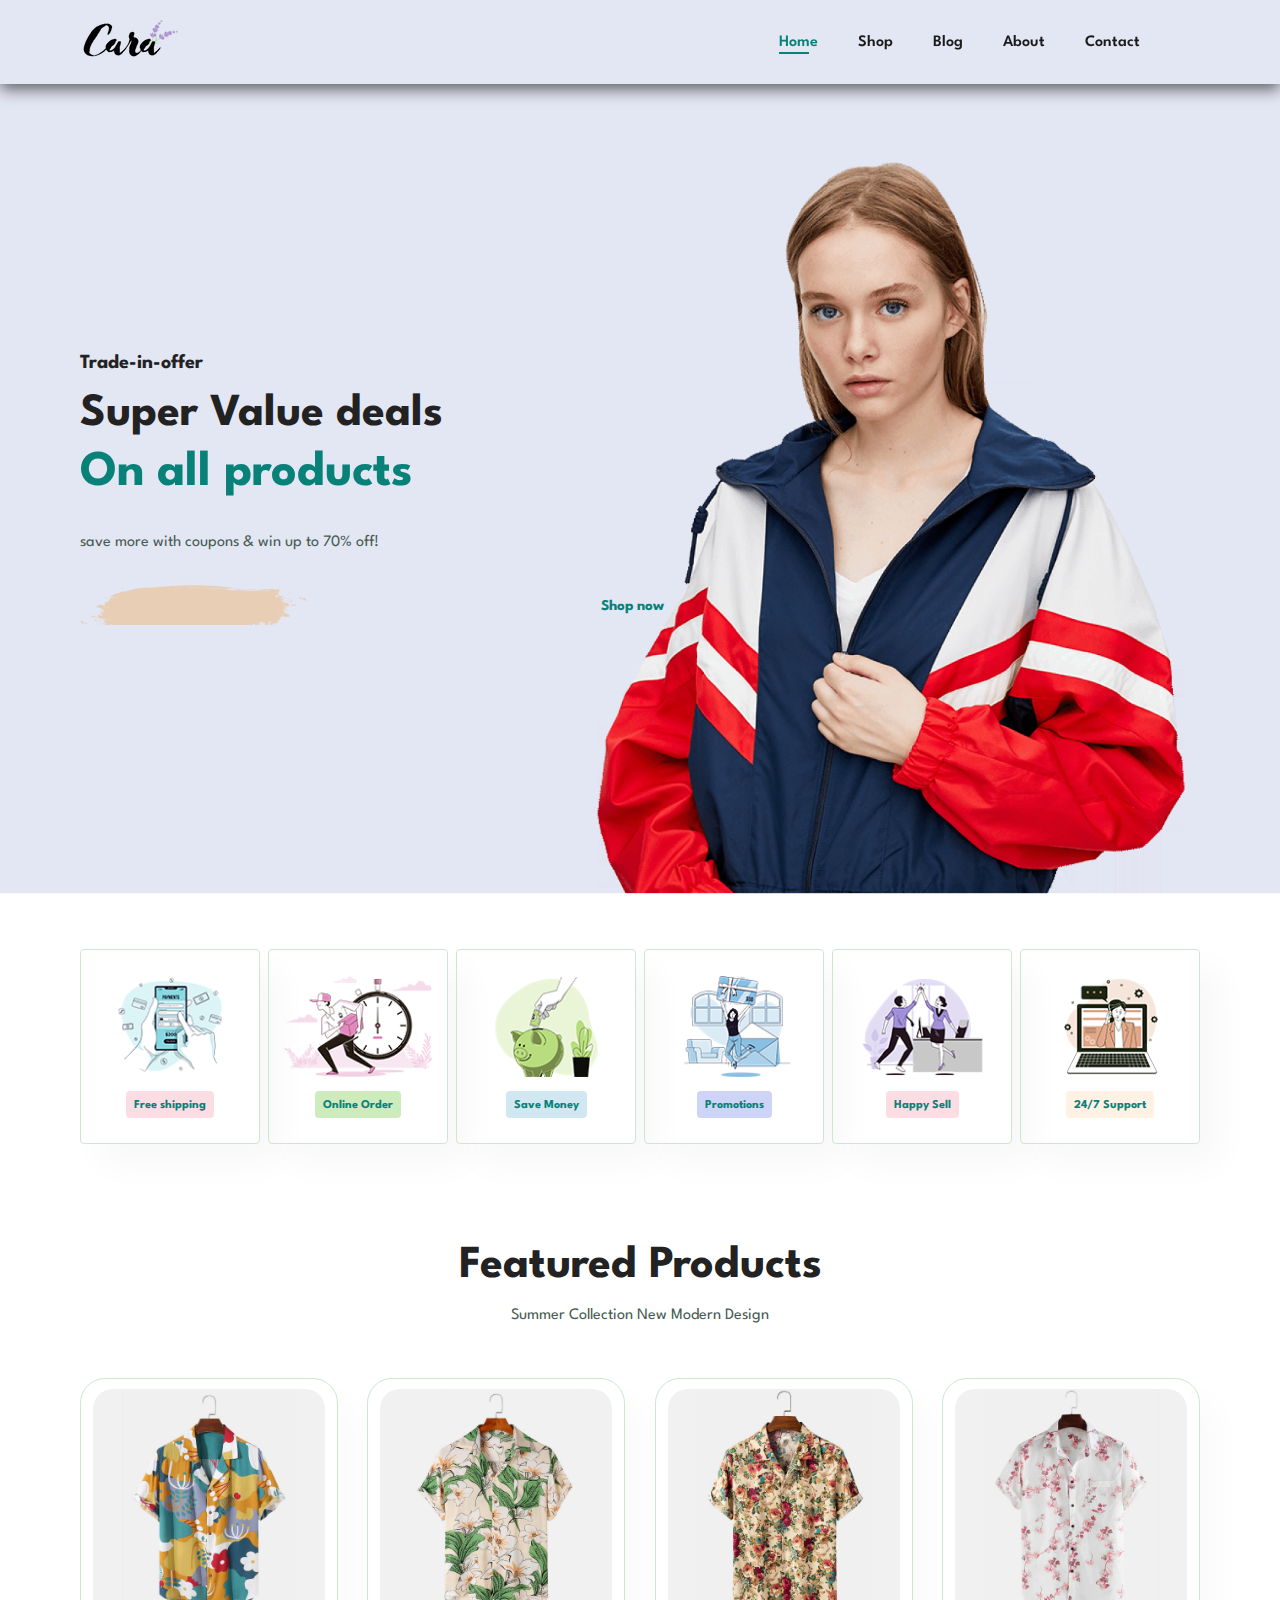
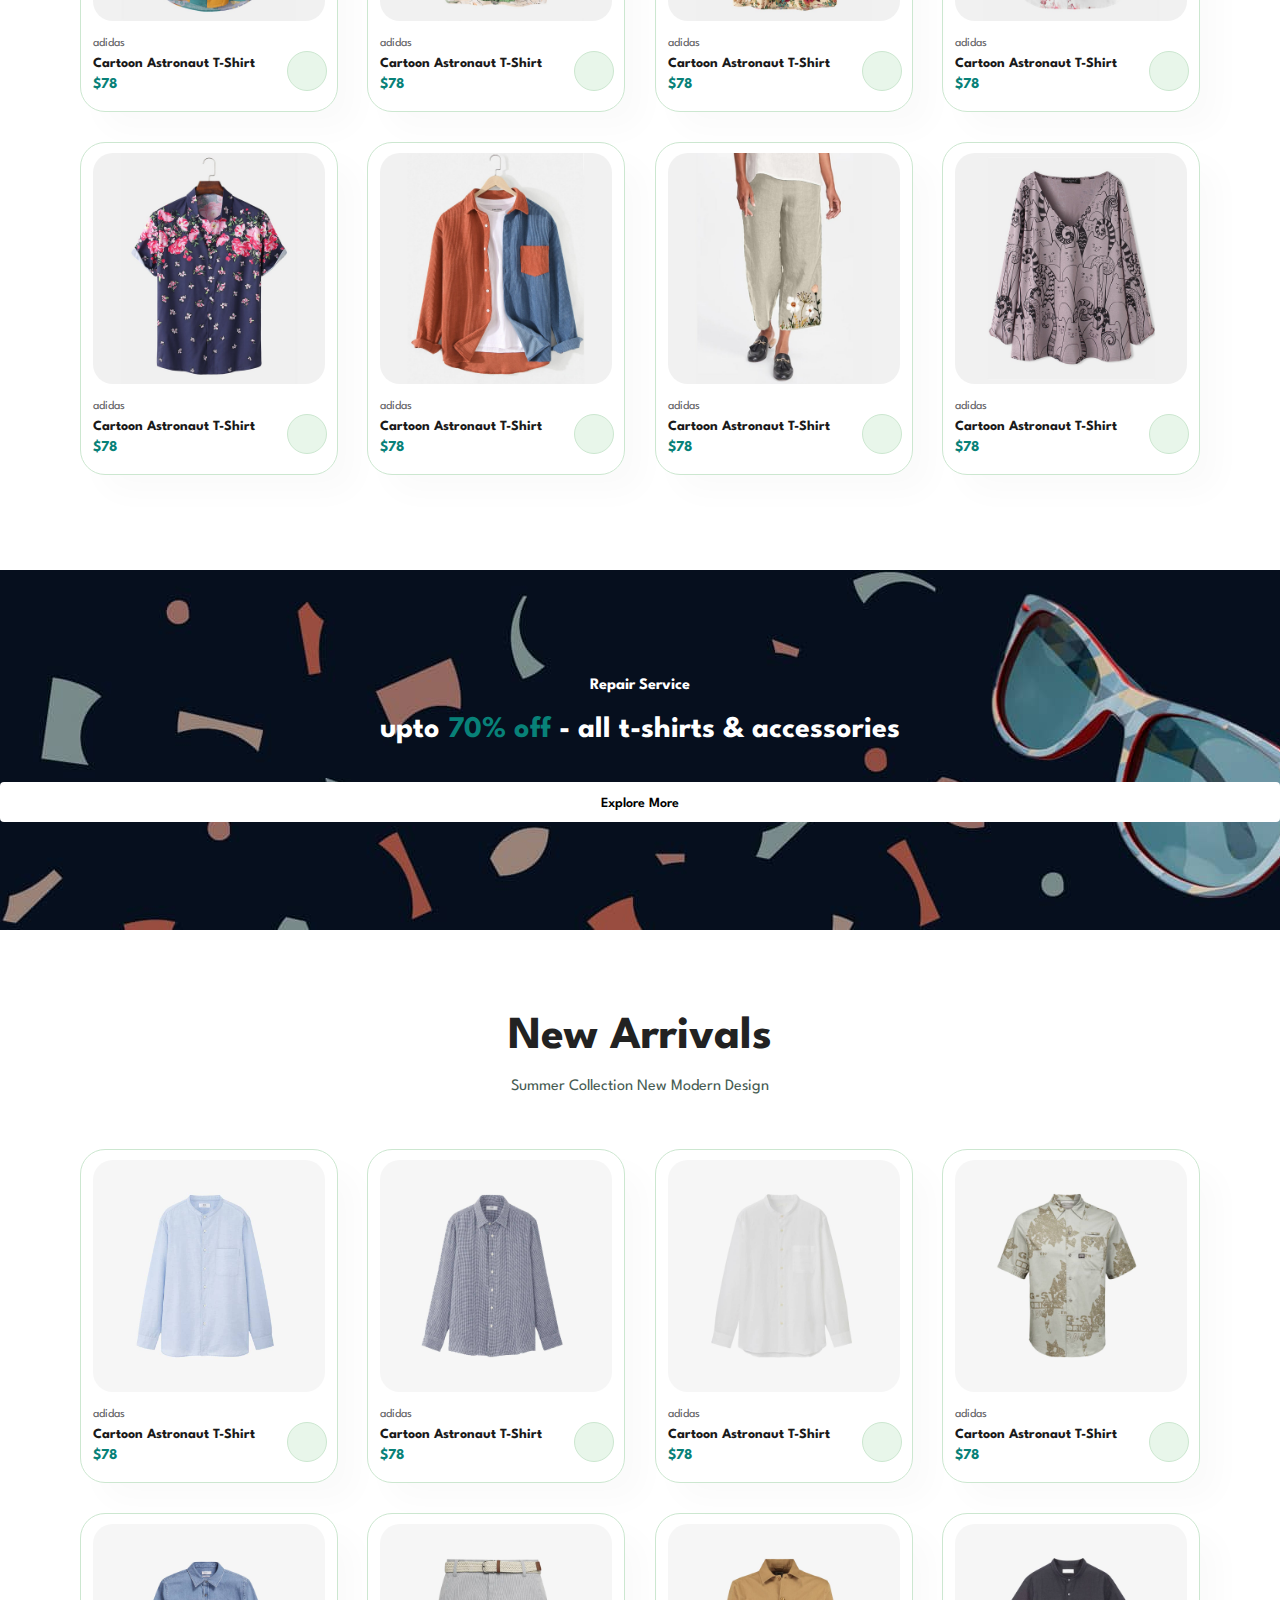
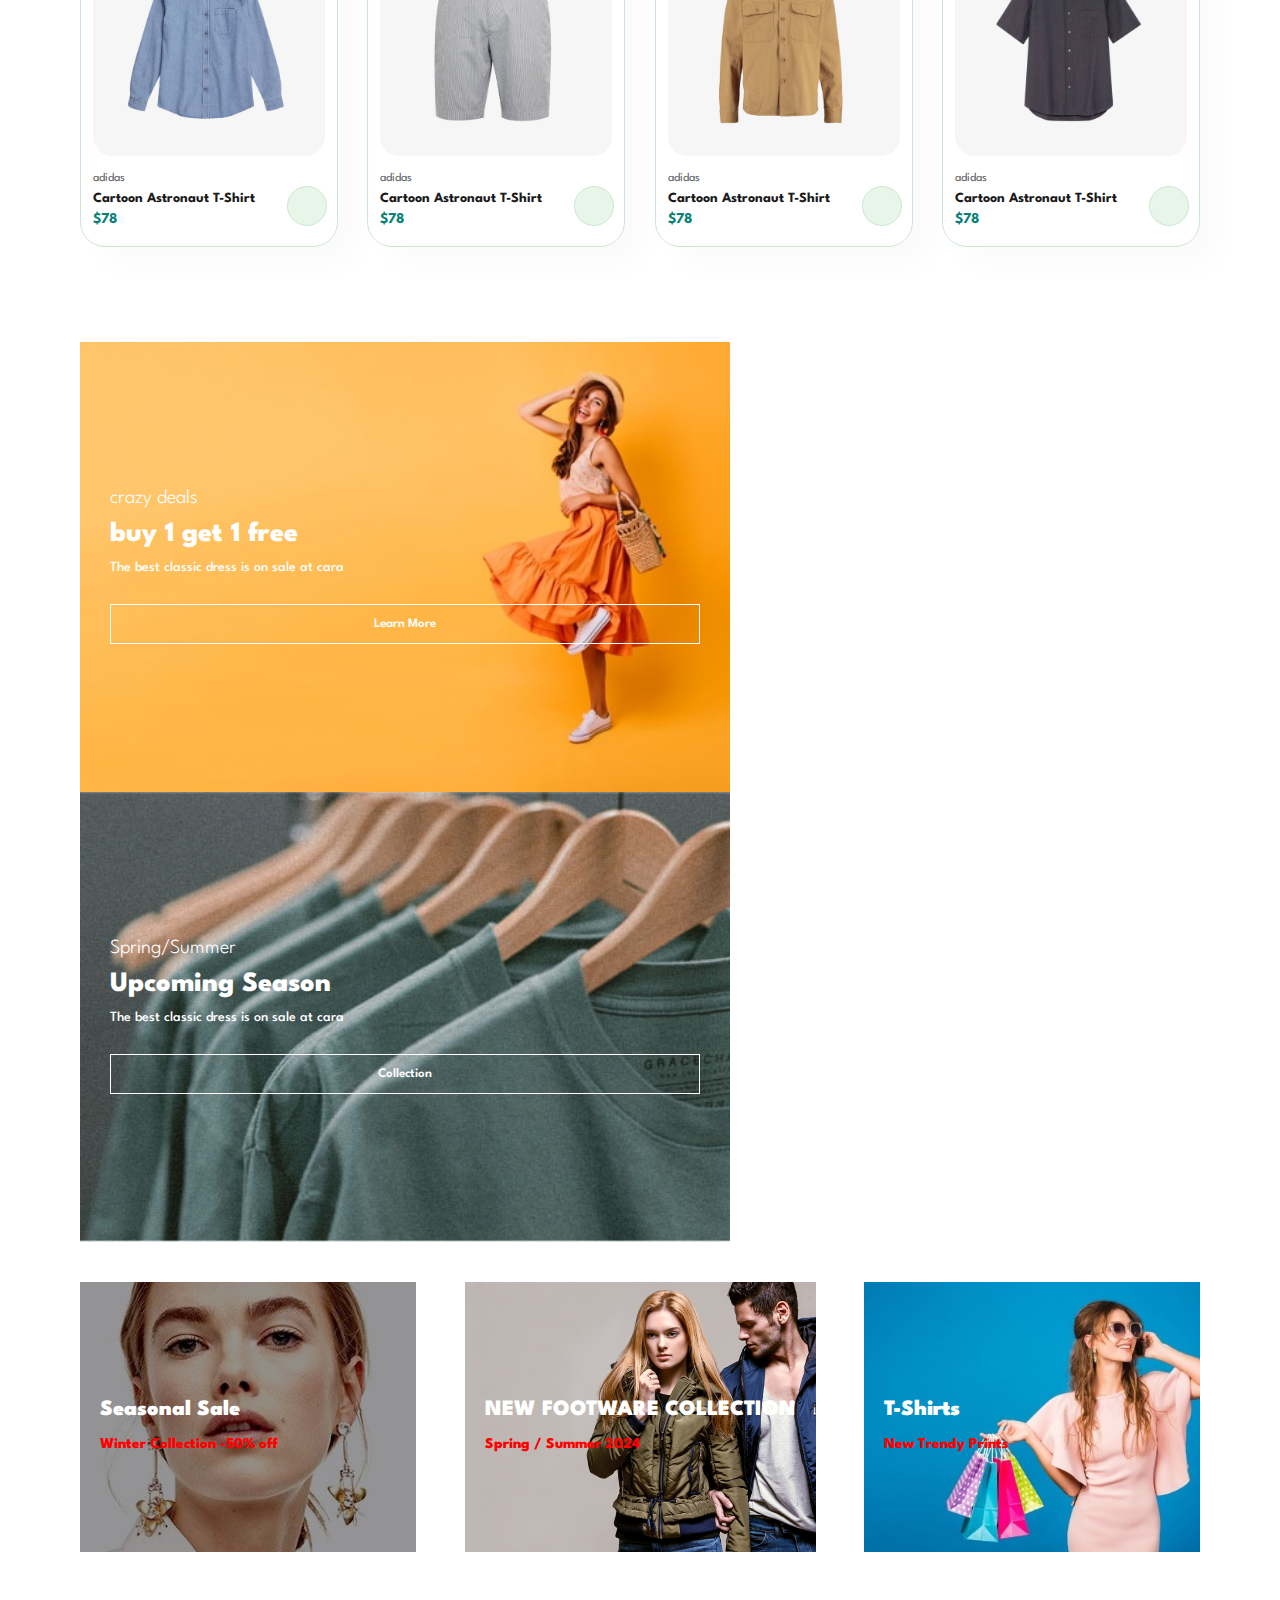
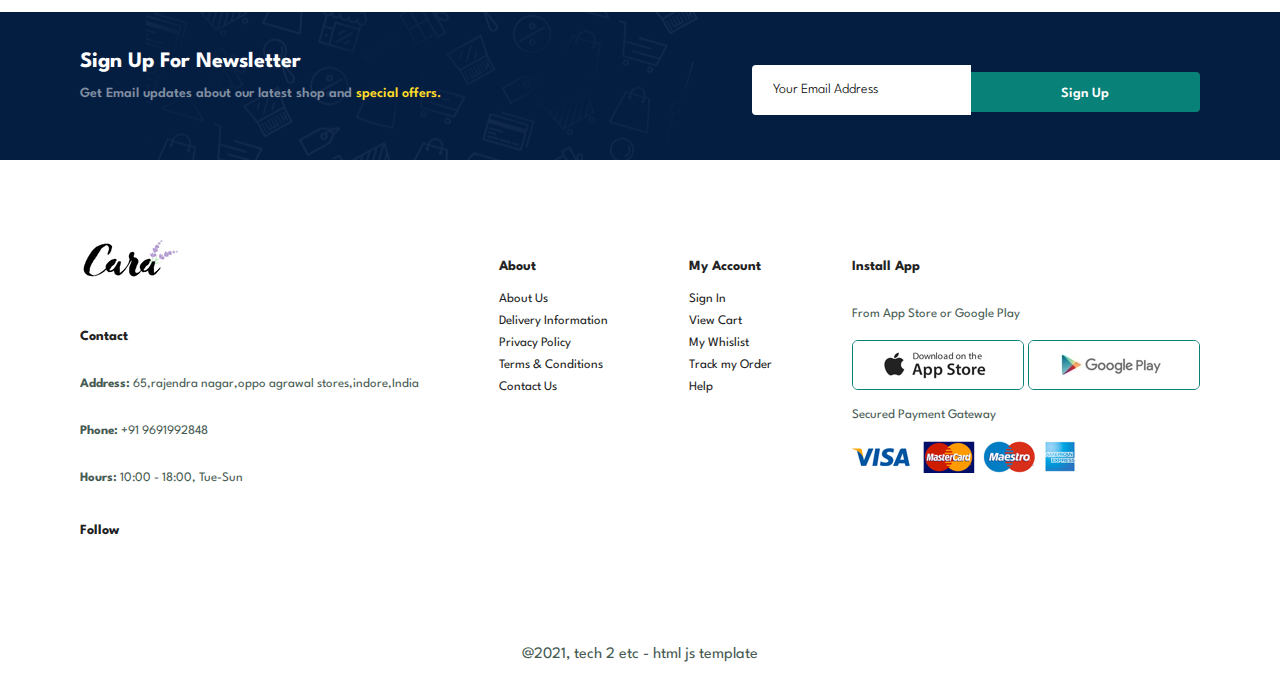
<file: index.html>
<!DOCTYPE html>
<html lang="en">
<head>
    <meta charset="UTF-8">
    <meta name="viewport" content="width=device-width, initial-scale=1.0">
    <title>Document</title>
    <link rel="stylesheet" href="style.css">
    <link rel="stylesheet" href="https://cdnjs.cloudflare.com/ajax/libs/font-awesome/6.6.0/css/all.min.css" integrity="sha512-Kc323vGBEqzTmouAECnVceyQqyqdsSiqLQISBL29aUW4U/M7pSPA/gEUZQqv1cwx4OnYxTxve5UMg5GT6L4JJg==" crossorigin="anonymous" referrerpolicy="no-referrer" />
</head>
<body>    <section id="header">
        <a href="#"><img src="img/logo.png" class="logo"></a>

        <div>
            <ul id="navbar">
                <li><a class="active" href="index.html">Home</a></li>
                <li><a href="shop.html">Shop</a></li>
                <li><a href="blog.html">Blog</a></li>
                <li><a href="about.html">About</a></li>
                <li><a href="contact.html">Contact</a></li>
                <li id="lg-bag"><a href="cart.html"><i class="fa-solid fa-bag-shopping"></i></a></li>
                <a href="#" id="close"><i class="fa-solid fa-xmark"></i></a>
            </ul>
        </div>
        <div class="mobile">
            <a href="cart.html"><i class="fa-solid fa-bag-shopping"></i></a>
            <i id="bar" class="fas fa-outdent"></i>
        </div>
    </section>
    <section id="hero">
        <h4>Trade-in-offer</h4>
        <h2>Super Value deals</h2>
        <h1>On all products</h1>
        <p>save more with coupons & win up to 70% off!</p>
        <button>Shop now</button>
    </section>
    <section id="feature"  class="section-p1">
        <div class="fe-box">
            <img src="img/features/f1.png" alt="">
            <h6>Free shipping</h6>
        </div>
        <div class="fe-box">
            <img src="img/features/f2.png" alt="">
            <h6>Online Order</h6>
        </div>
        <div class="fe-box">
            <img src="img/features/f3.png" alt="">
            <h6>Save Money</h6>
        </div>
        <div class="fe-box">
            <img src="img/features/f4.png" alt="">
            <h6>Promotions</h6>
        </div>
        <div class="fe-box">
            <img src="img/features/f5.png" alt="">
            <h6>Happy Sell</h6>
        </div>
        <div class="fe-box">
            <img src="img/features/f6.png" alt="">
            <h6>24/7 Support</h6>
        </div>
    </section>

    <section id="product1" class="section-p1">
        <h2>Featured Products</h2>
        <p>Summer Collection New Modern Design</p>
        <div class="pro-container">
            <div class="pro">
                <img src="img/products/f1.jpg" alt="">
                <div class="des">
                    <span>adidas</span>
                    <h5>Cartoon Astronaut T-Shirt</h5>
                    <div class="star">
                        <i class="fas fa-star"></i>
                        <i class="fas fa-star"></i>
                        <i class="fas fa-star"></i>
                        <i class="fas fa-star"></i>
                        <i class="fas fa-star"></i>
                    </div>
                    <h4>$78</h4>
                </div>
                <a href="#"><i class="fa-solid fa-cart-shopping"></i></a>
            </div>
            <div class="pro">
                <img src="img/products/f2.jpg" alt="">
                <div class="des">
                    <span>adidas</span>
                    <h5>Cartoon Astronaut T-Shirt</h5>
                    <div class="star">
                        <i class="fas fa-star"></i>
                        <i class="fas fa-star"></i>
                        <i class="fas fa-star"></i>
                        <i class="fas fa-star"></i>
                        <i class="fas fa-star"></i>
                    </div>
                    <h4>$78</h4>
                </div>
                <a href="#"><i class="fa-solid fa-cart-shopping"></i></a>
            </div>
            <div class="pro">
                <img src="img/products/f3.jpg" alt="">
                <div class="des">
                    <span>adidas</span>
                    <h5>Cartoon Astronaut T-Shirt</h5>
                    <div class="star">
                        <i class="fas fa-star"></i>
                        <i class="fas fa-star"></i>
                        <i class="fas fa-star"></i>
                        <i class="fas fa-star"></i>
                        <i class="fas fa-star"></i>
                    </div>
                    <h4>$78</h4>
                </div>
                <a href="#"><i class="fa-solid fa-cart-shopping"></i></a>
            </div>
            <div class="pro">
                <img src="img/products/f4.jpg" alt="">
                <div class="des">
                    <span>adidas</span>
                    <h5>Cartoon Astronaut T-Shirt</h5>
                    <div class="star">
                        <i class="fas fa-star"></i>
                        <i class="fas fa-star"></i>
                        <i class="fas fa-star"></i>
                        <i class="fas fa-star"></i>
                        <i class="fas fa-star"></i>
                    </div>
                    <h4>$78</h4>
                </div>
                <a href="#"><i class="fa-solid fa-cart-shopping"></i></a>
            </div>
            <div class="pro">
                <img src="img/products/f5.jpg" alt="">
                <div class="des">
                    <span>adidas</span>
                    <h5>Cartoon Astronaut T-Shirt</h5>
                    <div class="star">
                        <i class="fas fa-star"></i>
                        <i class="fas fa-star"></i>
                        <i class="fas fa-star"></i>
                        <i class="fas fa-star"></i>
                        <i class="fas fa-star"></i>
                    </div>
                    <h4>$78</h4>
                </div>
                <a href="#"><i class="fa-solid fa-cart-shopping"></i></a>
            </div>
            <div class="pro">
                <img src="img/products/f6.jpg" alt="">
                <div class="des">
                    <span>adidas</span>
                    <h5>Cartoon Astronaut T-Shirt</h5>
                    <div class="star">
                        <i class="fas fa-star"></i>
                        <i class="fas fa-star"></i>
                        <i class="fas fa-star"></i>
                        <i class="fas fa-star"></i>
                        <i class="fas fa-star"></i>
                    </div>
                    <h4>$78</h4>
                </div>
                <a href="#"><i class="fa-solid fa-cart-shopping"></i></a>
            </div>
            <div class="pro">
                <img src="img/products/f7.jpg" alt="">
                <div class="des">
                    <span>adidas</span>
                    <h5>Cartoon Astronaut T-Shirt</h5>
                    <div class="star">
                        <i class="fas fa-star"></i>
                        <i class="fas fa-star"></i>
                        <i class="fas fa-star"></i>
                        <i class="fas fa-star"></i>
                        <i class="fas fa-star"></i>
                    </div>
                    <h4>$78</h4>
                </div>
                <a href="#"><i class="fa-solid fa-cart-shopping"></i></a>
            </div>
            <div class="pro">
                <img src="img/products/f8.jpg" alt="">
                <div class="des">
                    <span>adidas</span>
                    <h5>Cartoon Astronaut T-Shirt</h5>
                    <div class="star">
                        <i class="fas fa-star"></i>
                        <i class="fas fa-star"></i>
                        <i class="fas fa-star"></i>
                        <i class="fas fa-star"></i>
                        <i class="fas fa-star"></i>
                    </div>
                    <h4>$78</h4>
                </div>
                <a href="#"><i class="fa-solid fa-cart-shopping"></i></a>
            </div>

        </div>
    </section>

    <SECTION id="banner" class="section-m1">
        <h4>Repair Service</h4>
        <h2>upto <span>70% off</span> - all t-shirts & accessories</h2>
        <button class="normal">Explore More</button>
    </SECTION>

    <section id="product1" class="section-p1">
        <h2>New Arrivals</h2>
        <p>Summer Collection New Modern Design</p>
        <div class="pro-container">
            <div class="pro">
                <img src="img/products/n1.jpg" alt="">
                <div class="des">
                    <span>adidas</span>
                    <h5>Cartoon Astronaut T-Shirt</h5>
                    <div class="star">
                        <i class="fas fa-star"></i>
                        <i class="fas fa-star"></i>
                        <i class="fas fa-star"></i>
                        <i class="fas fa-star"></i>
                        <i class="fas fa-star"></i>
                    </div>
                    <h4>$78</h4>
                </div>
                <a href="#"><i class="fa-solid fa-cart-shopping"></i></a>
            </div>
            <div class="pro">
                <img src="img/products/n2.jpg" alt="">
                <div class="des">
                    <span>adidas</span>
                    <h5>Cartoon Astronaut T-Shirt</h5>
                    <div class="star">
                        <i class="fas fa-star"></i>
                        <i class="fas fa-star"></i>
                        <i class="fas fa-star"></i>
                        <i class="fas fa-star"></i>
                        <i class="fas fa-star"></i>
                    </div>
                    <h4>$78</h4>
                </div>
                <a href="#"><i class="fa-solid fa-cart-shopping"></i></a>
            </div>
            <div class="pro">
                <img src="img/products/n3.jpg" alt="">
                <div class="des">
                    <span>adidas</span>
                    <h5>Cartoon Astronaut T-Shirt</h5>
                    <div class="star">
                        <i class="fas fa-star"></i>
                        <i class="fas fa-star"></i>
                        <i class="fas fa-star"></i>
                        <i class="fas fa-star"></i>
                        <i class="fas fa-star"></i>
                    </div>
                    <h4>$78</h4>
                </div>
                <a href="#"><i class="fa-solid fa-cart-shopping"></i></a>
            </div>
            <div class="pro">
                <img src="img/products/n4.jpg" alt="">
                <div class="des">
                    <span>adidas</span>
                    <h5>Cartoon Astronaut T-Shirt</h5>
                    <div class="star">
                        <i class="fas fa-star"></i>
                        <i class="fas fa-star"></i>
                        <i class="fas fa-star"></i>
                        <i class="fas fa-star"></i>
                        <i class="fas fa-star"></i>
                    </div>
                    <h4>$78</h4>
                </div>
                <a href="#"><i class="fa-solid fa-cart-shopping"></i></a>
            </div>
            <div class="pro">
                <img src="img/products/n5.jpg" alt="">
                <div class="des">
                    <span>adidas</span>
                    <h5>Cartoon Astronaut T-Shirt</h5>
                    <div class="star">
                        <i class="fas fa-star"></i>
                        <i class="fas fa-star"></i>
                        <i class="fas fa-star"></i>
                        <i class="fas fa-star"></i>
                        <i class="fas fa-star"></i>
                    </div>
                    <h4>$78</h4>
                </div>
                <a href="#"><i class="fa-solid fa-cart-shopping"></i></a>
            </div>
            <div class="pro">
                <img src="img/products/n6.jpg" alt="">
                <div class="des">
                    <span>adidas</span>
                    <h5>Cartoon Astronaut T-Shirt</h5>
                    <div class="star">
                        <i class="fas fa-star"></i>
                        <i class="fas fa-star"></i>
                        <i class="fas fa-star"></i>
                        <i class="fas fa-star"></i>
                        <i class="fas fa-star"></i>
                    </div>
                    <h4>$78</h4>
                </div>
                <a href="#"><i class="fa-solid fa-cart-shopping"></i></a>
            </div>
            <div class="pro">
                <img src="img/products/n7.jpg" alt="">
                <div class="des">
                    <span>adidas</span>
                    <h5>Cartoon Astronaut T-Shirt</h5>
                    <div class="star">
                        <i class="fas fa-star"></i>
                        <i class="fas fa-star"></i>
                        <i class="fas fa-star"></i>
                        <i class="fas fa-star"></i>
                        <i class="fas fa-star"></i>
                    </div>
                    <h4>$78</h4>
                </div>
                <a href="#"><i class="fa-solid fa-cart-shopping"></i></a>
            </div>
            <div class="pro">
                <img src="img/products/n8.jpg" alt="">
                <div class="des">
                    <span>adidas</span>
                    <h5>Cartoon Astronaut T-Shirt</h5>
                    <div class="star">
                        <i class="fas fa-star"></i>
                        <i class="fas fa-star"></i>
                        <i class="fas fa-star"></i>
                        <i class="fas fa-star"></i>
                        <i class="fas fa-star"></i>
                    </div>
                    <h4>$78</h4>
                </div>
                <a href="#"><i class="fa-solid fa-cart-shopping"></i></a>
            </div>

        </div>
    </section>

    <section id="sm-banner" class="section-p1">
        <div class="banner-box">
            <h4>crazy deals</h4>
            <h2>buy 1 get 1 free</h2>
            <span>The best classic dress is on sale at cara</span>
            <button class="white">Learn More</button>
        </div>
        <div class="banner-box banner-box2">
            <h4>Spring/Summer</h4>
            <h2>Upcoming Season</h2>
            <span>The best classic dress is on sale at cara</span>
            <button class="white">Collection</button>
        </div>
    </section>

    <section id="banner3">
        <div class="banner-box">
            <h2>Seasonal Sale</h2>
            <h3>Winter Collection -50% off</h3>
        </div>
        <div class="banner-box banner-box2">
            <h2>NEW FOOTWARE COLLECTION</h2>
            <h3>Spring / Summer 2024</h3>
        </div>
        <div class="banner-box banner-box3">
            <h2>T-Shirts</h2>
            <h3>New Trendy Prints</h3>
        </div>
    </section>
    <section id="newsletter" class="section-p1 section-m1">
        <div class="newstext">
            <h4>Sign Up For Newsletter </h4>
            <p>Get Email updates about our latest shop and <span>special offers.</span> </p>
        </div>
        <div class="form">
            <input type="text" placeholder="Your Email Address">
            <button class="normal">Sign Up</button>
        </div>
    </section>

    <footer class="section-p1">
        <div class="col">
            <img class="logo" src="img/logo.png" alt="">
            <h4>Contact</h4>
            <p><strong>Address:</strong> 65,rajendra nagar,oppo agrawal stores,indore,India</p>
            <p><strong>Phone:</strong> +91 9691992848</p>
            <p><strong>Hours:</strong> 10:00 - 18:00, Tue-Sun</p>
            <div class="follow">
            <h4>Follow</h4>
            <div class="icon">
                    <i class="fab fa-facebook-f"></i>
                    <i class="fab fa-twitter"></i>
                    <i class="fab fa-instagram"></i>
                    <i class="fa-brands fa-pinterest"></i>
                    <i class="fab fa-youtube"></i>
            </div>
            </div>

        </div>


        <div class="col">
            <h4>About</h4>
            <a href="#">About Us</a>
            <a href="#">Delivery Information</a>
            <a href="#">Privacy Policy</a>
            <a href="#">Terms & Conditions</a>
            <a href="#">Contact Us</a>
        </div>
        <div class="col">
            <h4>My Account</h4>
            <a href="#">Sign In</a>
            <a href="#">View Cart</a>
            <a href="#">My Whislist</a>
            <a href="#">Track my Order</a>
            <a href="#">Help</a>
        </div>
        <div class="col install">
            <h4>Install App</h4>
            <p>From App Store or Google Play</p>
            <div class="row">
                <img src="img/pay/app.jpg" alt="">
                <img src="img/pay/play.jpg" alt="">
            </div>
            <p>Secured Payment Gateway</p>
            <img src="img/pay/pay.png" alt="">
        </div>
       
    </footer>
    <div class="copyright">
        <p>@2021, tech 2 etc - html js template</p>
    </div>



    <script src="script.js"></script>
</body>
</html>
</file>
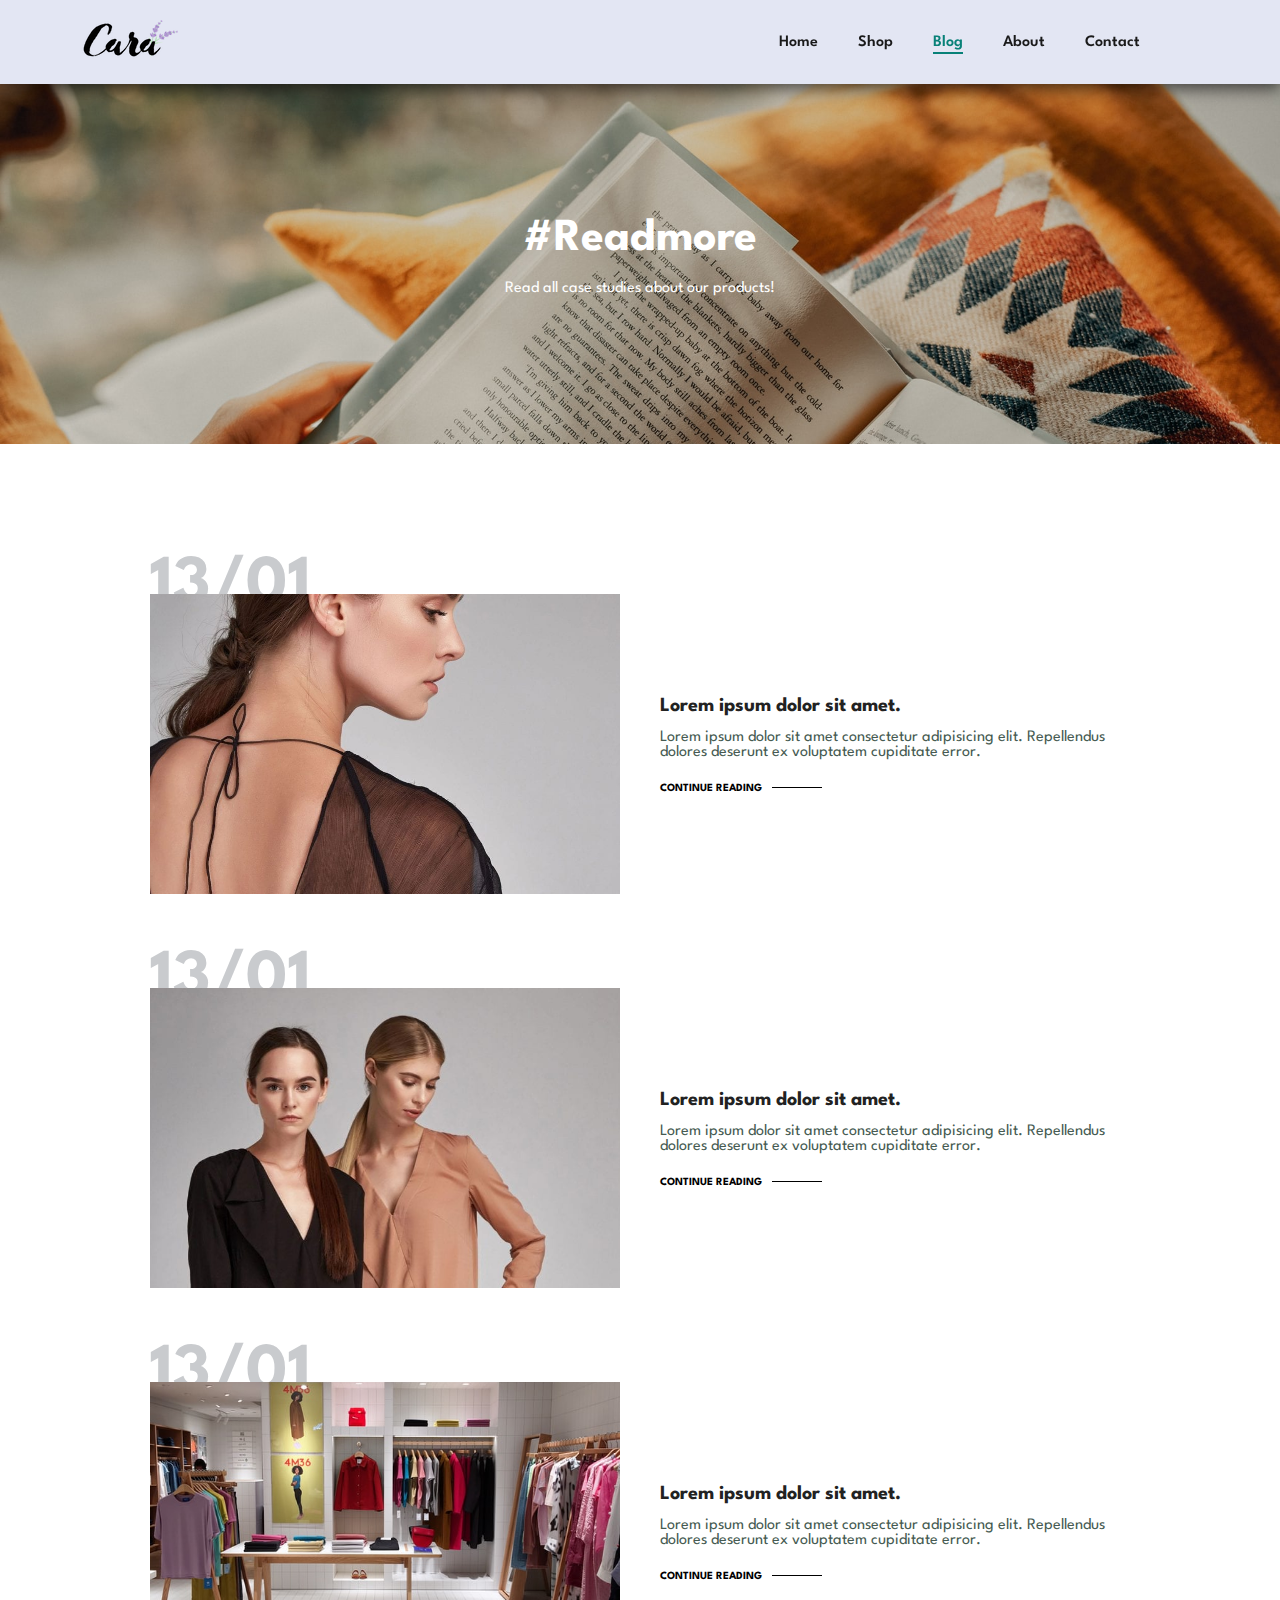
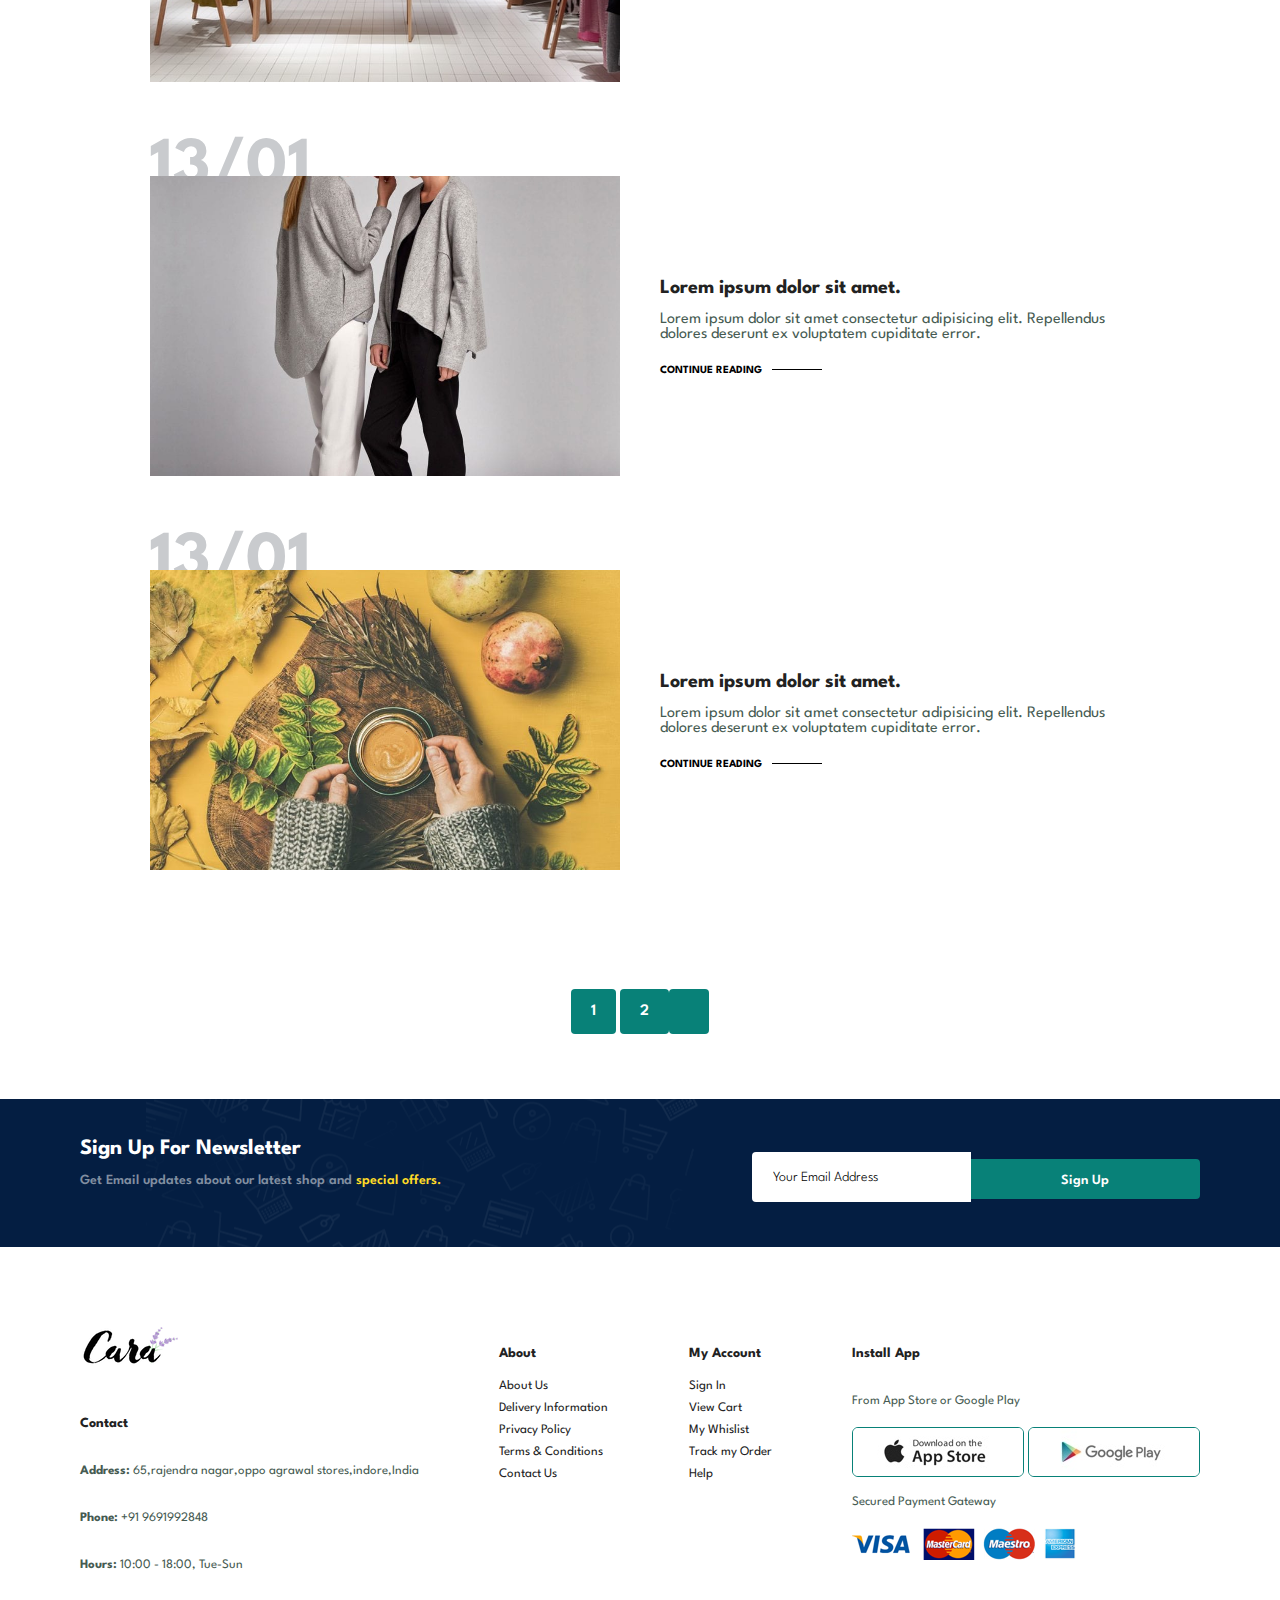
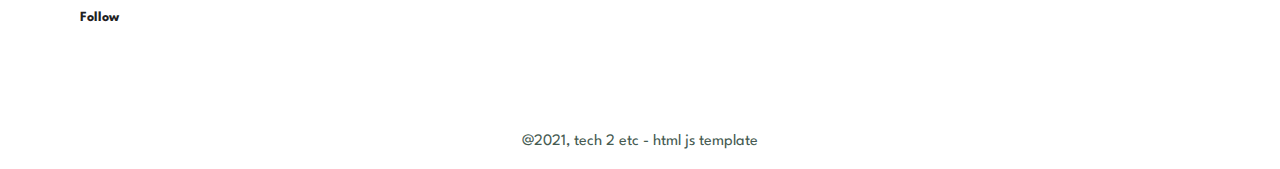
<file: blog.html>
<!DOCTYPE html>
<html lang="en">
<head>
    <meta charset="UTF-8">
    <meta name="viewport" content="width=device-width, initial-scale=1.0">
    <title>Document</title>
    <link rel="stylesheet" href="style.css">
    <link rel="stylesheet" href="https://cdnjs.cloudflare.com/ajax/libs/font-awesome/6.6.0/css/all.min.css" integrity="sha512-Kc323vGBEqzTmouAECnVceyQqyqdsSiqLQISBL29aUW4U/M7pSPA/gEUZQqv1cwx4OnYxTxve5UMg5GT6L4JJg==" crossorigin="anonymous" referrerpolicy="no-referrer" />
</head>
<body>

    <section id="header">
        <a href="#"><img src="img/logo.png" class="logo"></a>

        <div>
            <ul id="navbar">
                <li><a href="index.html">Home</a></li>
                <li><a  href="shop.html">Shop</a></li>
                <li><a class="active" href="blog.html">Blog</a></li>
                <li><a href="about.html">About</a></li>
                <li><a href="contact.html">Contact</a></li>
                <li id="lg-bag"><a href="cart.html"><i class="fa-solid fa-bag-shopping"></i></a></li>
                <a href="#" id="close"><i class="fa-solid fa-xmark"></i></a>
            </ul>
        </div>
        <div class="mobile">
            <a href="cart.html"><i class="fa-solid fa-bag-shopping"></i></a>
            <i id="bar" class="fas fa-outdent"></i>
        </div>
    </section>
    <section id="page-header" class="blog-header" style="background-image: url('img/banner/b19.jpg');">
    
        <h2>#Readmore</h2>

        <p>Read all case studies about our products!</p>
    
    </section>
    <section id="blog">
        <div class="blog-box">
            <div class="blog-img">
                <img src="img/blog/b1.jpg" alt="">
            </div>
            <div class="blog-details">
                <h4>Lorem ipsum dolor sit amet.</h4>
                <p>Lorem ipsum dolor sit amet consectetur adipisicing elit. Repellendus dolores deserunt ex voluptatem cupiditate error.</p>
                <a href="#">CONTINUE READING</a>
            </div>
            <h1>13/01</h1>
        </div>
        <div class="blog-box">
            <div class="blog-img">
                <img src="img/blog/b2.jpg" alt="">
            </div>
            <div class="blog-details">
                <h4>Lorem ipsum dolor sit amet.</h4>
                <p>Lorem ipsum dolor sit amet consectetur adipisicing elit. Repellendus dolores deserunt ex voluptatem cupiditate error.</p>
                <a href="#">CONTINUE READING</a>
            </div>
            <h1>13/01</h1>
        </div>
        <div class="blog-box">
            <div class="blog-img">
                <img src="img/blog/b3.jpg" alt="">
            </div>
            <div class="blog-details">
                <h4>Lorem ipsum dolor sit amet.</h4>
                <p>Lorem ipsum dolor sit amet consectetur adipisicing elit. Repellendus dolores deserunt ex voluptatem cupiditate error.</p>
                <a href="#">CONTINUE READING</a>
            </div>
            <h1>13/01</h1>
        </div>
        <div class="blog-box">
            <div class="blog-img">
                <img src="img/blog/b4.jpg" alt="">
            </div>
            <div class="blog-details">
                <h4>Lorem ipsum dolor sit amet.</h4>
                <p>Lorem ipsum dolor sit amet consectetur adipisicing elit. Repellendus dolores deserunt ex voluptatem cupiditate error.</p>
                <a href="#">CONTINUE READING</a>
            </div>
            <h1>13/01</h1>
        </div>
        <div class="blog-box">
            <div class="blog-img">
                <img src="img/blog/b6.jpg" alt="">
            </div>
            <div class="blog-details">
                <h4>Lorem ipsum dolor sit amet.</h4>
                <p>Lorem ipsum dolor sit amet consectetur adipisicing elit. Repellendus dolores deserunt ex voluptatem cupiditate error.</p>
                <a href="#">CONTINUE READING</a>
            </div>
            <h1>13/01</h1>
        </div>
    </section>
 

  
<section id="pagination" class="section-p1">
    <a href="#">1</a>
    <a href="#">2</a>
    <a href="#"><i class="fa-solid fa-arrow-right"></i></a>
        </section>
    

    
    <section id="newsletter" class="section-p1 section-m1">
        <div class="newstext">
            <h4>Sign Up For Newsletter </h4>
            <p>Get Email updates about our latest shop and <span>special offers.</span> </p>
        </div>
        <div class="form">
            <input type="text" placeholder="Your Email Address">
            <button class="normal">Sign Up</button>
        </div>
    </section>

    <footer class="section-p1">
        <div class="col">
            <img class="logo" src="img/logo.png" alt="">
            <h4>Contact</h4>
            <p><strong>Address:</strong> 65,rajendra nagar,oppo agrawal stores,indore,India</p>
            <p><strong>Phone:</strong> +91 9691992848</p>
            <p><strong>Hours:</strong> 10:00 - 18:00, Tue-Sun</p>
            <div class="follow">
            <h4>Follow</h4>
            <div class="icon">
                    <i class="fab fa-facebook-f"></i>
                    <i class="fab fa-twitter"></i>
                    <i class="fab fa-instagram"></i>
                    <i class="fa-brands fa-pinterest"></i>
                    <i class="fab fa-youtube"></i>
            </div>
            </div>

        </div>


        <div class="col">
            <h4>About</h4>
            <a href="#">About Us</a>
            <a href="#">Delivery Information</a>
            <a href="#">Privacy Policy</a>
            <a href="#">Terms & Conditions</a>
            <a href="#">Contact Us</a>
        </div>
        <div class="col">
            <h4>My Account</h4>
            <a href="#">Sign In</a>
            <a href="#">View Cart</a>
            <a href="#">My Whislist</a>
            <a href="#">Track my Order</a>
            <a href="#">Help</a>
        </div>
        <div class="col install">
            <h4>Install App</h4>
            <p>From App Store or Google Play</p>
            <div class="row">
                <img src="img/pay/app.jpg" alt="">
                <img src="img/pay/play.jpg" alt="">
            </div>
            <p>Secured Payment Gateway</p>
            <img src="img/pay/pay.png" alt="">
        </div>
       
    </footer>
    <div class="copyright">
        <p>@2021, tech 2 etc - html js template</p>
    </div>



    <script src="script.js"></script>
</body>
</html>
</file>
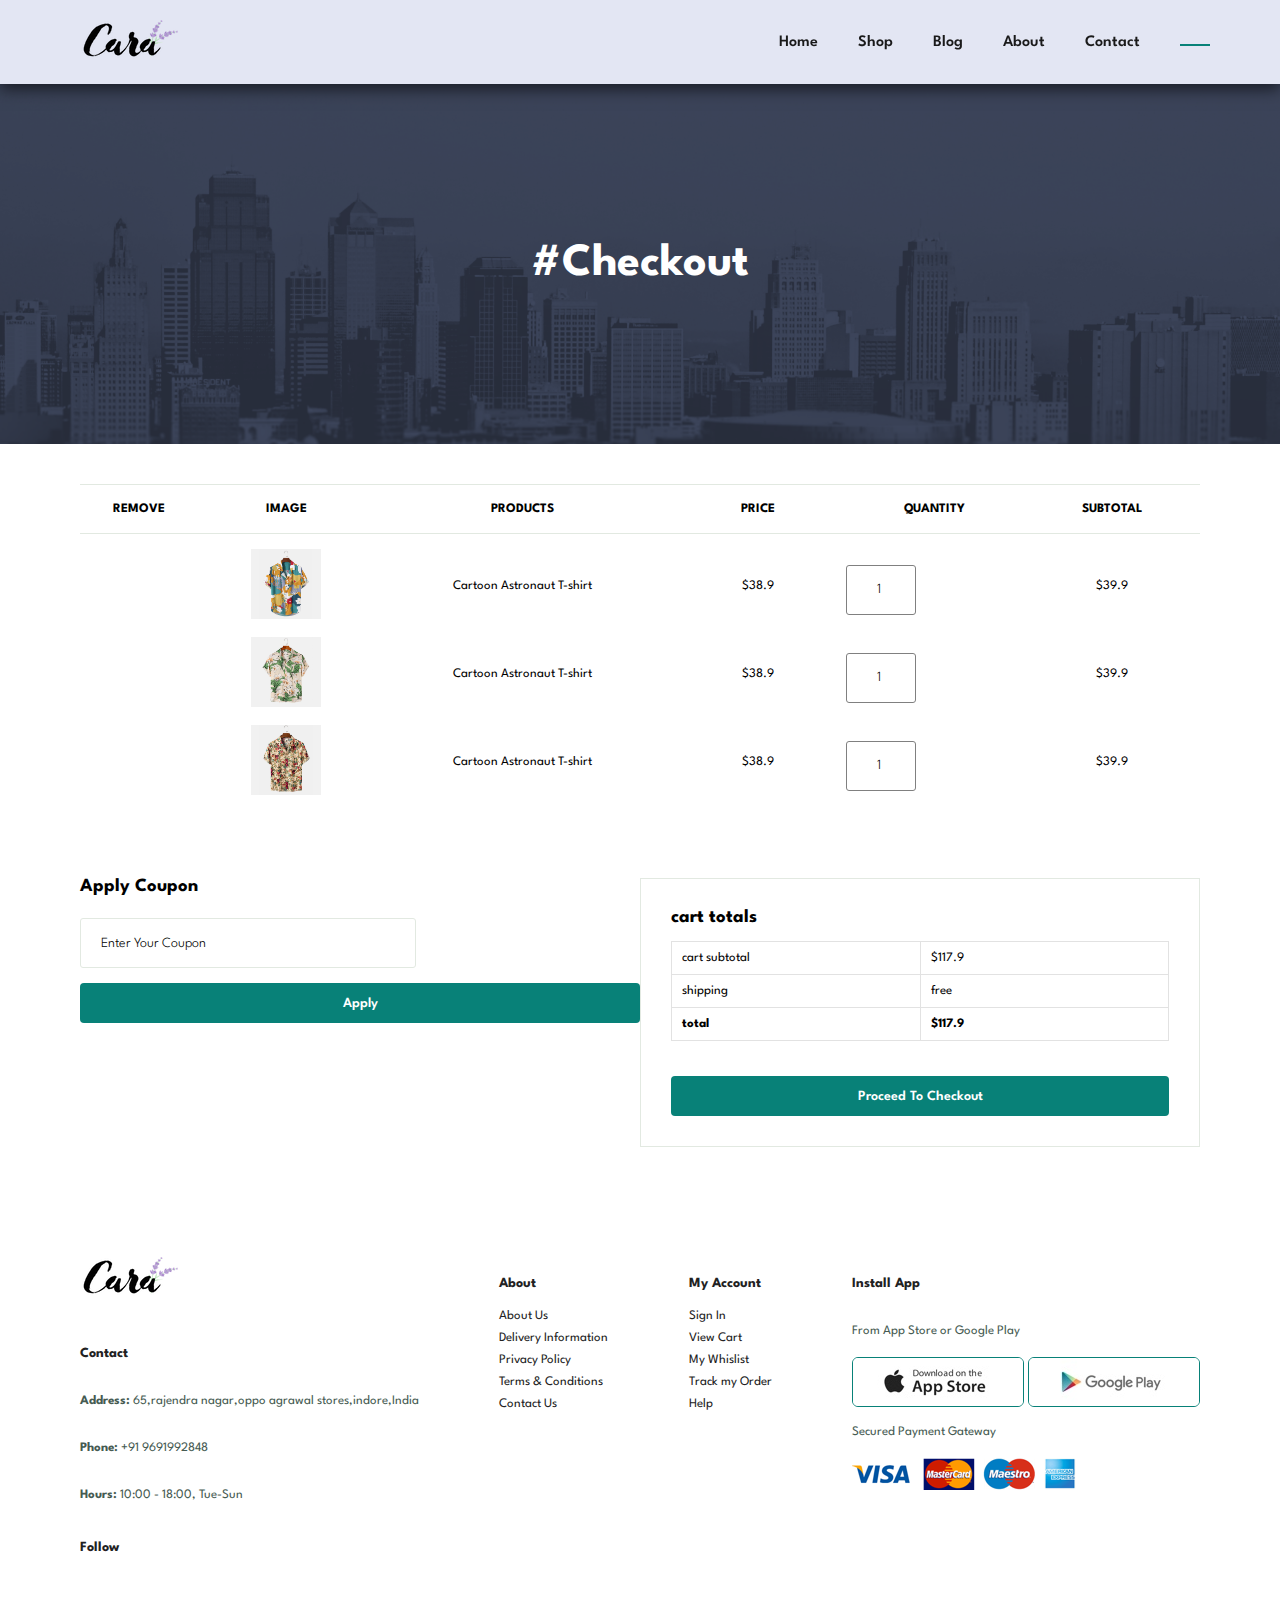
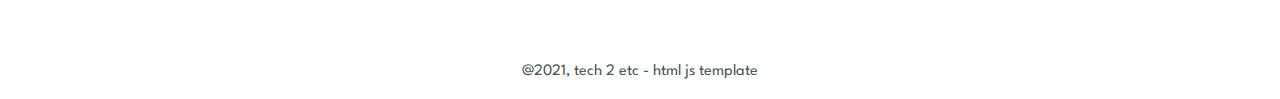
<file: cart.html>
<!DOCTYPE html>
<html lang="en">
<head>
    <meta charset="UTF-8">
    <meta name="viewport" content="width=device-width, initial-scale=1.0">
    <title>Document</title>
    <link rel="stylesheet" href="style.css">
    <link rel="stylesheet" href="https://cdnjs.cloudflare.com/ajax/libs/font-awesome/6.6.0/css/all.min.css" integrity="sha512-Kc323vGBEqzTmouAECnVceyQqyqdsSiqLQISBL29aUW4U/M7pSPA/gEUZQqv1cwx4OnYxTxve5UMg5GT6L4JJg==" crossorigin="anonymous" referrerpolicy="no-referrer" />
</head>
<body>

    <section id="header">
        <a href="#"><img src="img/logo.png" class="logo"></a>

        <div>
            <ul id="navbar">
                <li><a href="index.html">Home</a></li>
                <li><a  href="shop.html">Shop</a></li>
                <li><a href="blog.html">Blog</a></li>
                <li><a href="about.html">About</a></li>
                <li><a  href="contact.html">Contact</a></li>
                <li id="lg-bag"><a class="active" href="cart.html"><i class="fa-solid fa-bag-shopping"></i></a></li>
                <a href="#" id="close"><i class="fa-solid fa-xmark"></i></a>
            </ul>
        </div>
        <div class="mobile">
            <a href="cart.html"><i class="fa-solid fa-bag-shopping"></i></a>
            <i id="bar" class="fas fa-outdent"></i>
        </div>
    </section>
    <section id="page-header" class="about-header" style="background-image: url('img/about/banner.png');">
    
        <h2>#Checkout</h2>

        
    
    </section>
    <section id="cart" class="section-p1">
        <table width="100%">
            <thead>
                <tr>
                    <td>Remove</td>
                    <td>Image</td>
                    <td>Products</td>
                    <td>Price</td>
                    <td>Quantity</td>
                    <td>Subtotal</td>
                </tr>
            </thead>
            <tbody>
                <tr>
                    <td><a href="#"><i class="far fa-times-circle"></i></a></td>
                    <td><img src="img/products/f1.jpg" alt=""></td>
                    <td>Cartoon Astronaut T-shirt</td>
                    <td>$38.9</td>
                    <td><input type="number" value="1"></td>
                    <td>$39.9</td>
                </tr>
                <tr>
                    <td><a href="#"><i class="far fa-times-circle"></i></a></td>
                    <td><img src="img/products/f2.jpg" alt=""></td>
                    <td>Cartoon Astronaut T-shirt</td>
                    <td>$38.9</td>
                    <td><input type="number" value="1"></td>
                    <td>$39.9</td>
                </tr>
                <tr>
                    <td><a href="#"><i class="far fa-times-circle"></i></a></td>
                    <td><img src="img/products/f3.jpg" alt=""></td>
                    <td>Cartoon Astronaut T-shirt</td>
                    <td>$38.9</td>
                    <td><input type="number" value="1"></td>
                    <td>$39.9</td>
                </tr>
            </tbody>
        </table>
    </section>
    <section class="section-p1" id="cart-add">
        <div id="coupon">
            <h3>Apply Coupon</h3>
            <div>
                <input type="text" placeholder="Enter Your Coupon">
                <button class="normal">Apply</button>
            </div>
        </div>
        <div id="subtotal">
            <h3>cart totals</h3>
            <table>
                <tr>
                    <td>cart subtotal</td>
                     <td>$117.9</td>
                
                </tr>
                <tr>
                    <td>shipping</td>
                    <td>free</td>

                </tr>
                <tr>
                    <td><strong>total</strong></td>
                    <td><strong>$117.9</strong></td>

                </tr>
            </table>
            <button class="normal">Proceed To Checkout</button>
        </div>
    </section>
 

    <footer class="section-p1">
        <div class="col">
            <img class="logo" src="img/logo.png" alt="">
            <h4>Contact</h4>
            <p><strong>Address:</strong> 65,rajendra nagar,oppo agrawal stores,indore,India</p>
            <p><strong>Phone:</strong> +91 9691992848</p>
            <p><strong>Hours:</strong> 10:00 - 18:00, Tue-Sun</p>
            <div class="follow">
            <h4>Follow</h4>
            <div class="icon">
                    <i class="fab fa-facebook-f"></i>
                    <i class="fab fa-twitter"></i>
                    <i class="fab fa-instagram"></i>
                    <i class="fa-brands fa-pinterest"></i>
                    <i class="fab fa-youtube"></i>
            </div>
            </div>

        </div>


        <div class="col">
            <h4>About</h4>
            <a href="#">About Us</a>
            <a href="#">Delivery Information</a>
            <a href="#">Privacy Policy</a>
            <a href="#">Terms & Conditions</a>
            <a href="#">Contact Us</a>
        </div>
        <div class="col">
            <h4>My Account</h4>
            <a href="#">Sign In</a>
            <a href="#">View Cart</a>
            <a href="#">My Whislist</a>
            <a href="#">Track my Order</a>
            <a href="#">Help</a>
        </div>
        <div class="col install">
            <h4>Install App</h4>
            <p>From App Store or Google Play</p>
            <div class="row">
                <img src="img/pay/app.jpg" alt="">
                <img src="img/pay/play.jpg" alt="">
            </div>
            <p>Secured Payment Gateway</p>
            <img src="img/pay/pay.png" alt="">
        </div>
       
    </footer>
    <div class="copyright">
        <p>@2021, tech 2 etc - html js template</p>
    </div>



    <script src="script.js"></script>
</body>
</html>
</file>
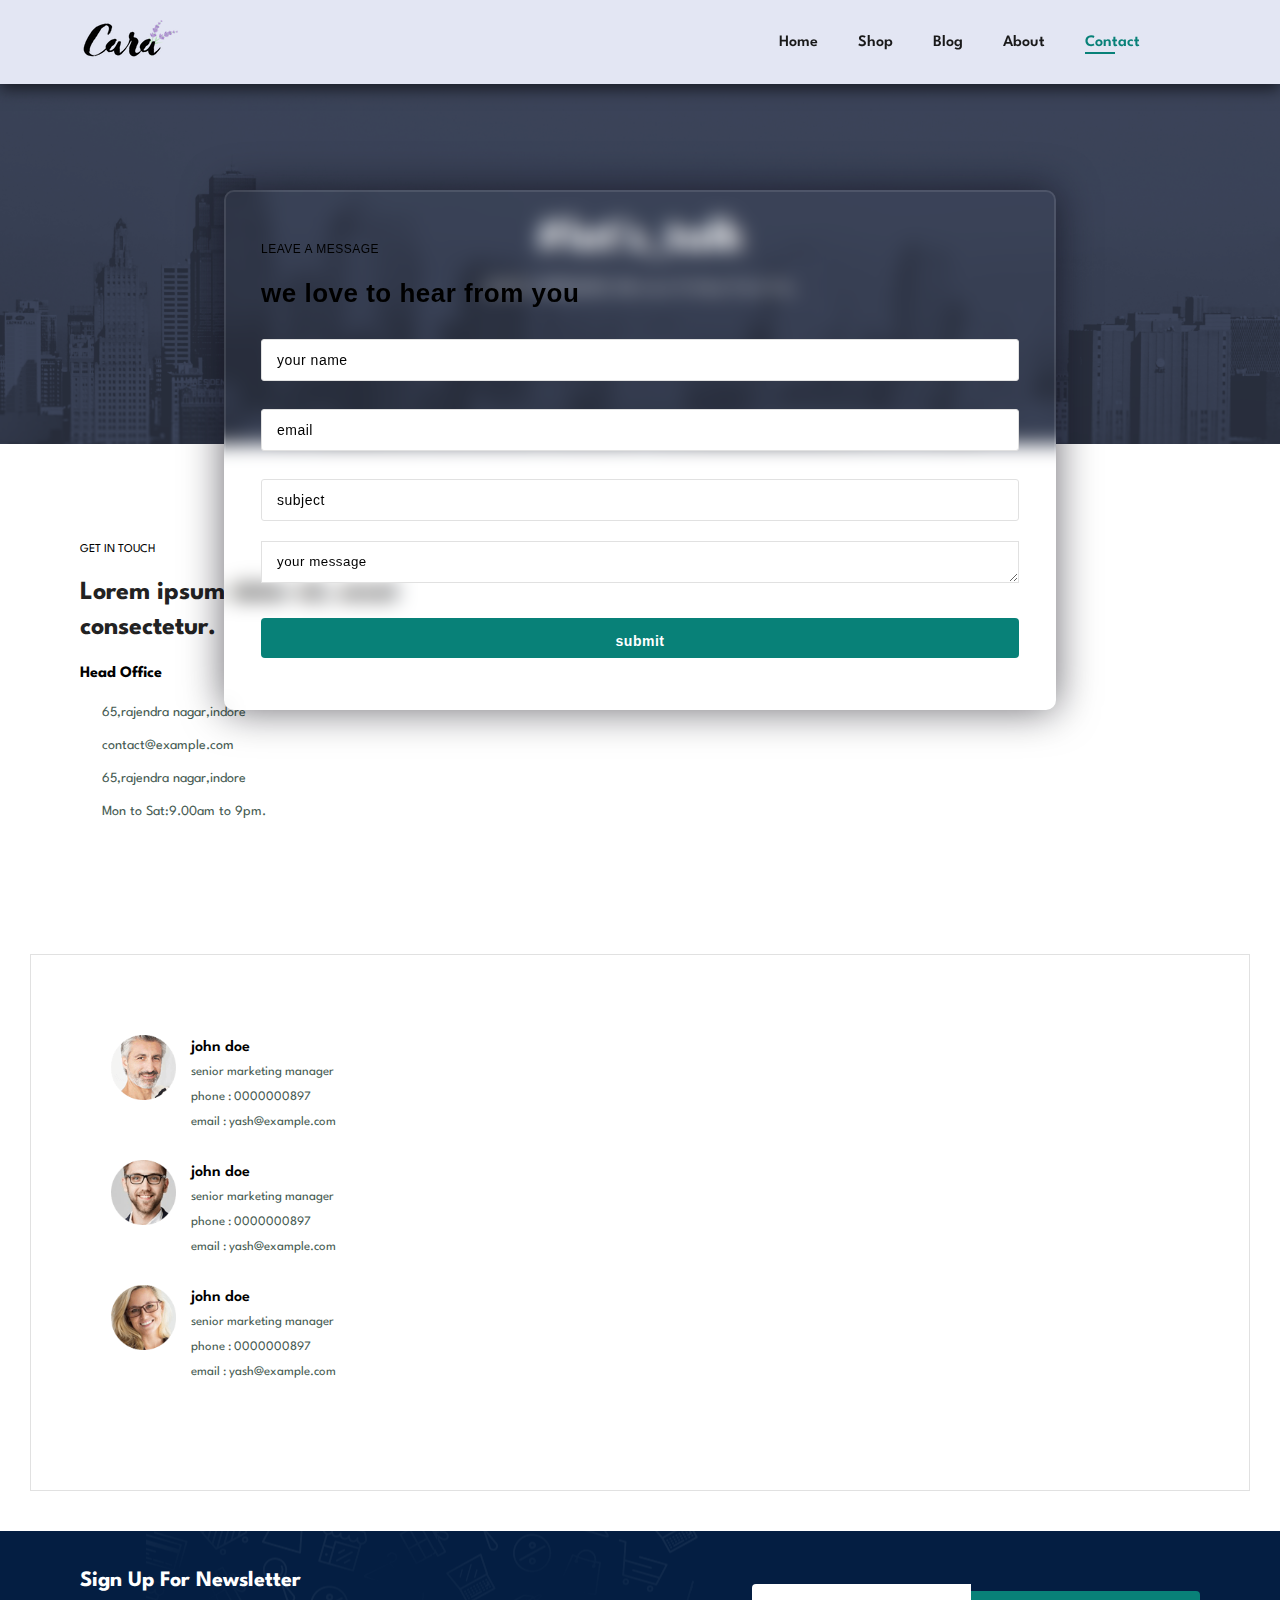
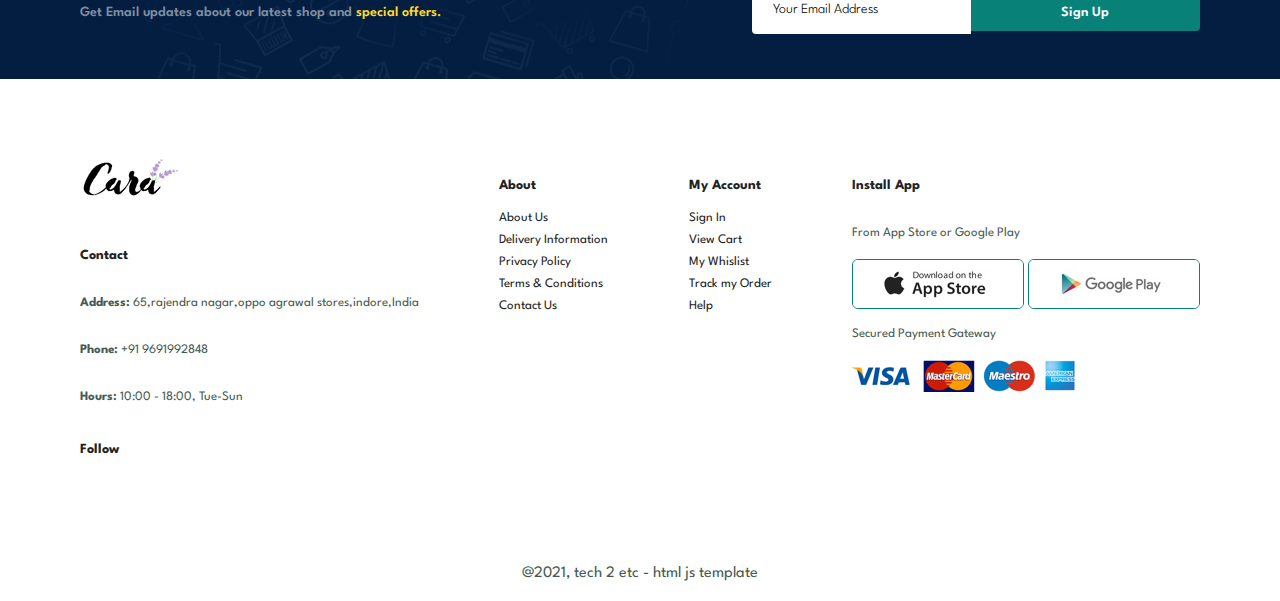
<file: contact.html>
<!DOCTYPE html>
<html lang="en">
<head>
    <meta charset="UTF-8">
    <meta name="viewport" content="width=device-width, initial-scale=1.0">
    <title>Document</title>
    <link rel="stylesheet" href="style.css">
    <link rel="stylesheet" href="https://cdnjs.cloudflare.com/ajax/libs/font-awesome/6.6.0/css/all.min.css" integrity="sha512-Kc323vGBEqzTmouAECnVceyQqyqdsSiqLQISBL29aUW4U/M7pSPA/gEUZQqv1cwx4OnYxTxve5UMg5GT6L4JJg==" crossorigin="anonymous" referrerpolicy="no-referrer" />
</head>
<body>

    <section id="header">
        <a href="#"><img src="img/logo.png" class="logo"></a>

        <div>
            <ul id="navbar">
                <li><a href="index.html">Home</a></li>
                <li><a  href="shop.html">Shop</a></li>
                <li><a href="blog.html">Blog</a></li>
                <li><a href="about.html">About</a></li>
                <li><a class="active"  href="contact.html">Contact</a></li>
                <li id="lg-bag"><a href="cart.html"><i class="fa-solid fa-bag-shopping"></i></a></li>
                <a href="#" id="close"><i class="fa-solid fa-xmark"></i></a>
            </ul>
        </div>
        <div class="mobile">
            <a href="cart.html"><i class="fa-solid fa-bag-shopping"></i></a>
            <i id="bar" class="fas fa-outdent"></i>
        </div>
    </section>
    <section id="page-header" class="about-header" style="background-image: url('img/about/banner.png');">
    
        <h2>#let's_talk</h2>

        <p>LEAVE A MESSAGE, We Love To Hear From You.</p>
    
    </section>
    <section id="contact-details" class="section-p1">
        <div class="details">
            <span>GET IN TOUCH</span>
            <h2>Lorem ipsum dolor sit, amet consectetur.</h2>
            <h3>Head Office</h3>
            <div>
                <li>
                    <i class="fal fa-map"></i>
                    <p>65,rajendra nagar,indore</p>
                </li>
                <li>
                    <i class="fal fa-envelope"></i>
                    <p>contact@example.com</p>
                </li>
                <li>
                    <i class="fal fa-phone-alt"></i>
                    <p>65,rajendra nagar,indore</p>
                </li>
                <li>
                    <i class="fal fa-clock"></i>
                    <p>Mon to Sat:9.00am to 9pm.</p>
                </li>
            </div>
        </div>

        <div class="map">
            <iframe src="https://www.google.com/maps/embed?pb=!1m18!1m12!1m3!1d3680.765983876027!2d75.83583649999997!3d22.699753900000008!2m3!1f0!2f0!3f0!3m2!1i1024!2i768!4f13.1!3m3!1m2!1s0x3962fc35a400cb25%3A0x8a382a38fa678cf3!2sRanjeet%20Hanuman%20Rd%2C%20Indore%2C%20Madhya%20Pradesh!5e0!3m2!1sen!2sin!4v1721915188487!5m2!1sen!2sin" width="600" height="450" style="border:0;" allowfullscreen="" loading="lazy" referrerpolicy="no-referrer-when-downgrade"></iframe>
        </div>
    </section>
    <section id="form-details">
        <form action="">
            <span>LEAVE A MESSAGE</span>
            <H2>we love to hear from you</H2>
            <input type="text" placeholder="your name">
            <input type="text" placeholder="email">
            <input type="text" placeholder="subject">
            <textarea cols="30" rows="10" placeholder="your message"></textarea>
            <button class="normal">submit</button>
        </form>

        <div class="people">
            <div>
                <img src="/img/people/1.png" alt="">
                <p><span>john doe</span> senior marketing manager <br>phone : 0000000897 <br>email : yash@example.com</p>
            </div>
            <div>
                <img src="/img/people/2.png" alt="">
                <p><span>john doe</span> senior marketing manager <br>phone : 0000000897 <br>email : yash@example.com</p>
            </div>
            <div>
                <img src="/img/people/3.png" alt="">
                <p><span>john doe</span> senior marketing manager <br>phone : 0000000897 <br>email : yash@example.com</p>
            </div>
        </div>
    </section>
  
    <section id="newsletter" class="section-p1 section-m1">
        <div class="newstext">
            <h4>Sign Up For Newsletter </h4>
            <p>Get Email updates about our latest shop and <span>special offers.</span> </p>
        </div>
        <div class="form">
            <input type="text" placeholder="Your Email Address">
            <button class="normal">Sign Up</button>
        </div>
    </section>
 

    <footer class="section-p1">
        <div class="col">
            <img class="logo" src="img/logo.png" alt="">
            <h4>Contact</h4>
            <p><strong>Address:</strong> 65,rajendra nagar,oppo agrawal stores,indore,India</p>
            <p><strong>Phone:</strong> +91 9691992848</p>
            <p><strong>Hours:</strong> 10:00 - 18:00, Tue-Sun</p>
            <div class="follow">
            <h4>Follow</h4>
            <div class="icon">
                    <i class="fab fa-facebook-f"></i>
                    <i class="fab fa-twitter"></i>
                    <i class="fab fa-instagram"></i>
                    <i class="fa-brands fa-pinterest"></i>
                    <i class="fab fa-youtube"></i>
            </div>
            </div>

        </div>


        <div class="col">
            <h4>About</h4>
            <a href="#">About Us</a>
            <a href="#">Delivery Information</a>
            <a href="#">Privacy Policy</a>
            <a href="#">Terms & Conditions</a>
            <a href="#">Contact Us</a>
        </div>
        <div class="col">
            <h4>My Account</h4>
            <a href="#">Sign In</a>
            <a href="#">View Cart</a>
            <a href="#">My Whislist</a>
            <a href="#">Track my Order</a>
            <a href="#">Help</a>
        </div>
        <div class="col install">
            <h4>Install App</h4>
            <p>From App Store or Google Play</p>
            <div class="row">
                <img src="img/pay/app.jpg" alt="">
                <img src="img/pay/play.jpg" alt="">
            </div>
            <p>Secured Payment Gateway</p>
            <img src="img/pay/pay.png" alt="">
        </div>
       
    </footer>
    <div class="copyright">
        <p>@2021, tech 2 etc - html js template</p>
    </div>



    <script src="script.js"></script>
</body>
</html>
</file>
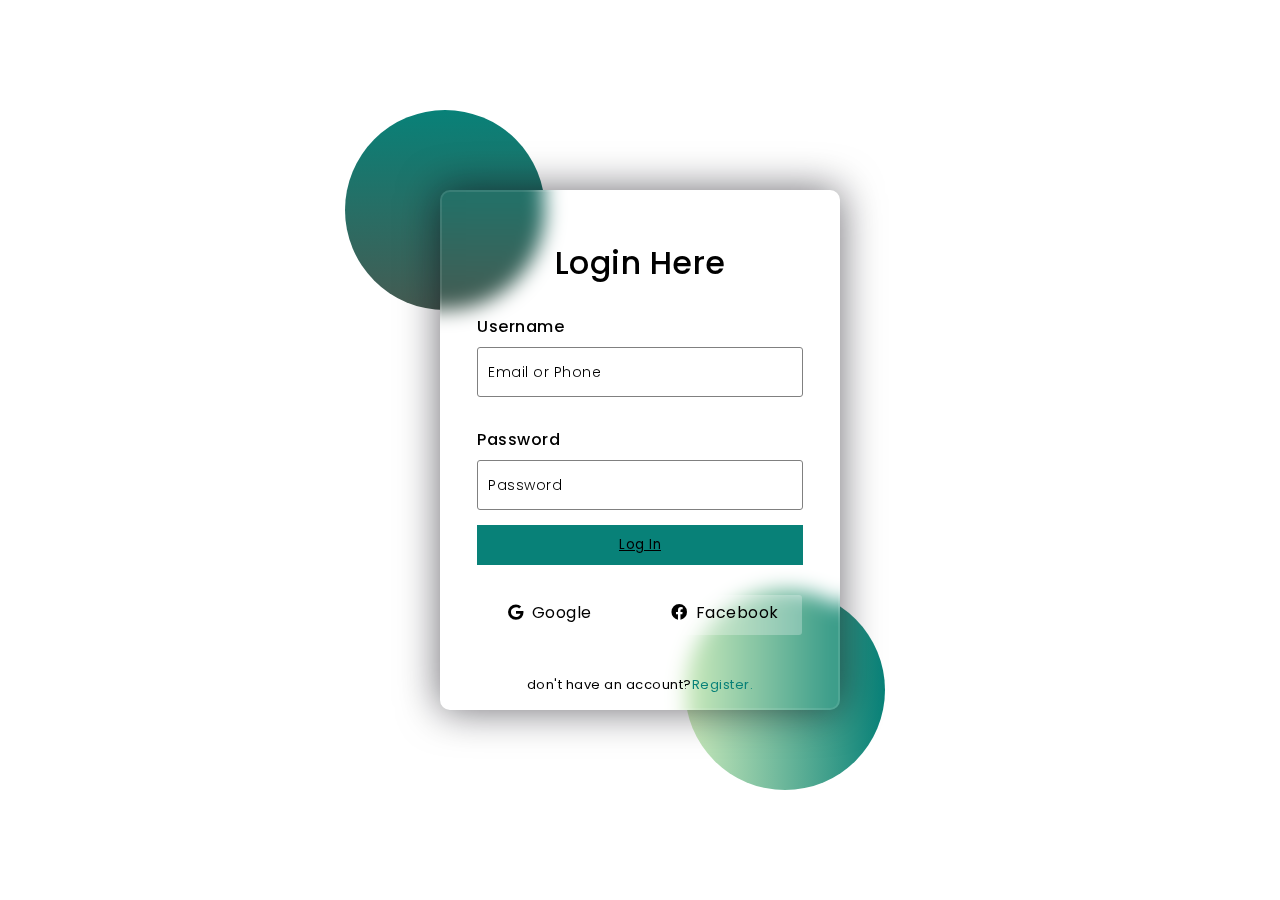
<file: login.html>
<!DOCTYPE html>
<html lang="en">
<head>
    <title>login page</title>
 
    <link rel="preconnect" href="https://fonts.gstatic.com">
    <link rel="stylesheet" href="https://cdnjs.cloudflare.com/ajax/libs/font-awesome/5.15.4/css/all.min.css">
    <link href="https://fonts.googleapis.com/css2?family=Poppins:wght@300;500;600&display=swap" rel="stylesheet">
    <link rel="stylesheet" href="style.css">


    </style>
</head>
<body>
    <div class="background">
        <div class="shape"></div>
        <div class="shape"></div>
    </div>
    <form>
        <h3>Login Here</h3>

        <label for="username">Username</label>
        <input type="text" placeholder="Email or Phone" id="username">

        <label for="password">Password</label>
        <input type="password" placeholder="Password" id="password">
<button id="login"><a href="index.html">Log In</a></button>

        <div class="social">
          <div class="go"><i class="fab fa-google"></i>  Google</div>
          <div class="fb"><i class="fab fa-facebook"></i>  Facebook</div>
        </div>
        <div id="already">
            <p>don't have an account?<a href="register.html">Register.</a></p>
            
        </div>
    </form>
</body>
</html>
</file>
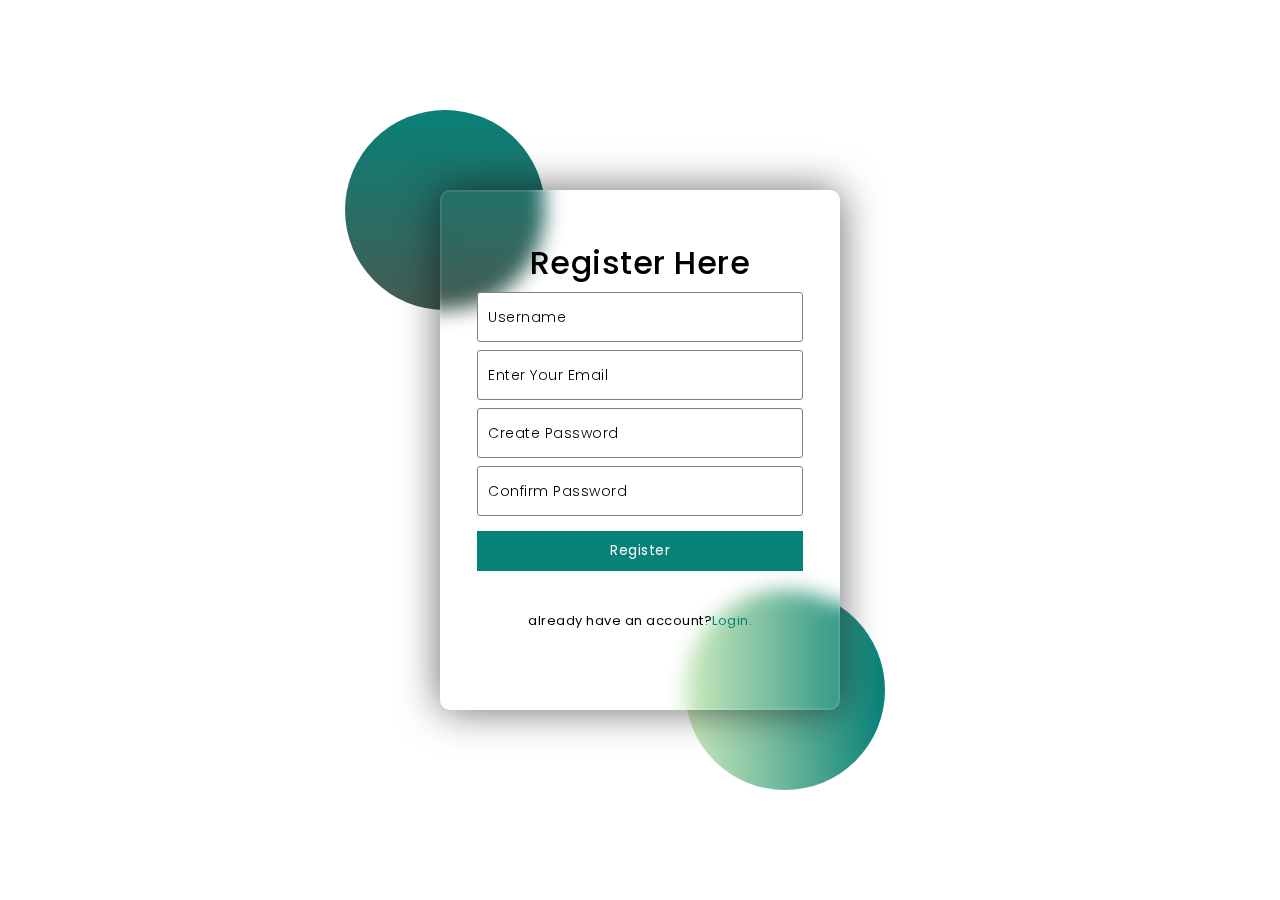
<file: register.html>
<!DOCTYPE html>
<html lang="en">
<head>
    <title>login page</title>
 
    <link rel="preconnect" href="https://fonts.gstatic.com">
    <link rel="stylesheet" href="https://cdnjs.cloudflare.com/ajax/libs/font-awesome/5.15.4/css/all.min.css">
    <link href="https://fonts.googleapis.com/css2?family=Poppins:wght@300;500;600&display=swap" rel="stylesheet">
    <link rel="stylesheet" href="style.css">


    </style>
</head>
<body>
    <div class="background">
        <div class="shape"></div>
        <div class="shape"></div>
    </div>
    <form>
        <h3>Register Here</h3>

        <input type="text" placeholder="Username" id="username">
        <input type="text" placeholder="Enter Your Email" id="username">

        <input type="password" placeholder="Create Password" id="password">
        <input type="password" placeholder="Confirm Password" id="password">

        <button>Register</button>
        
        <div id="already">
            <p>already have an account?<a href="login.html">Login.</a> </p>
            
        </div>
    </form>
</body>
</html>
</file>
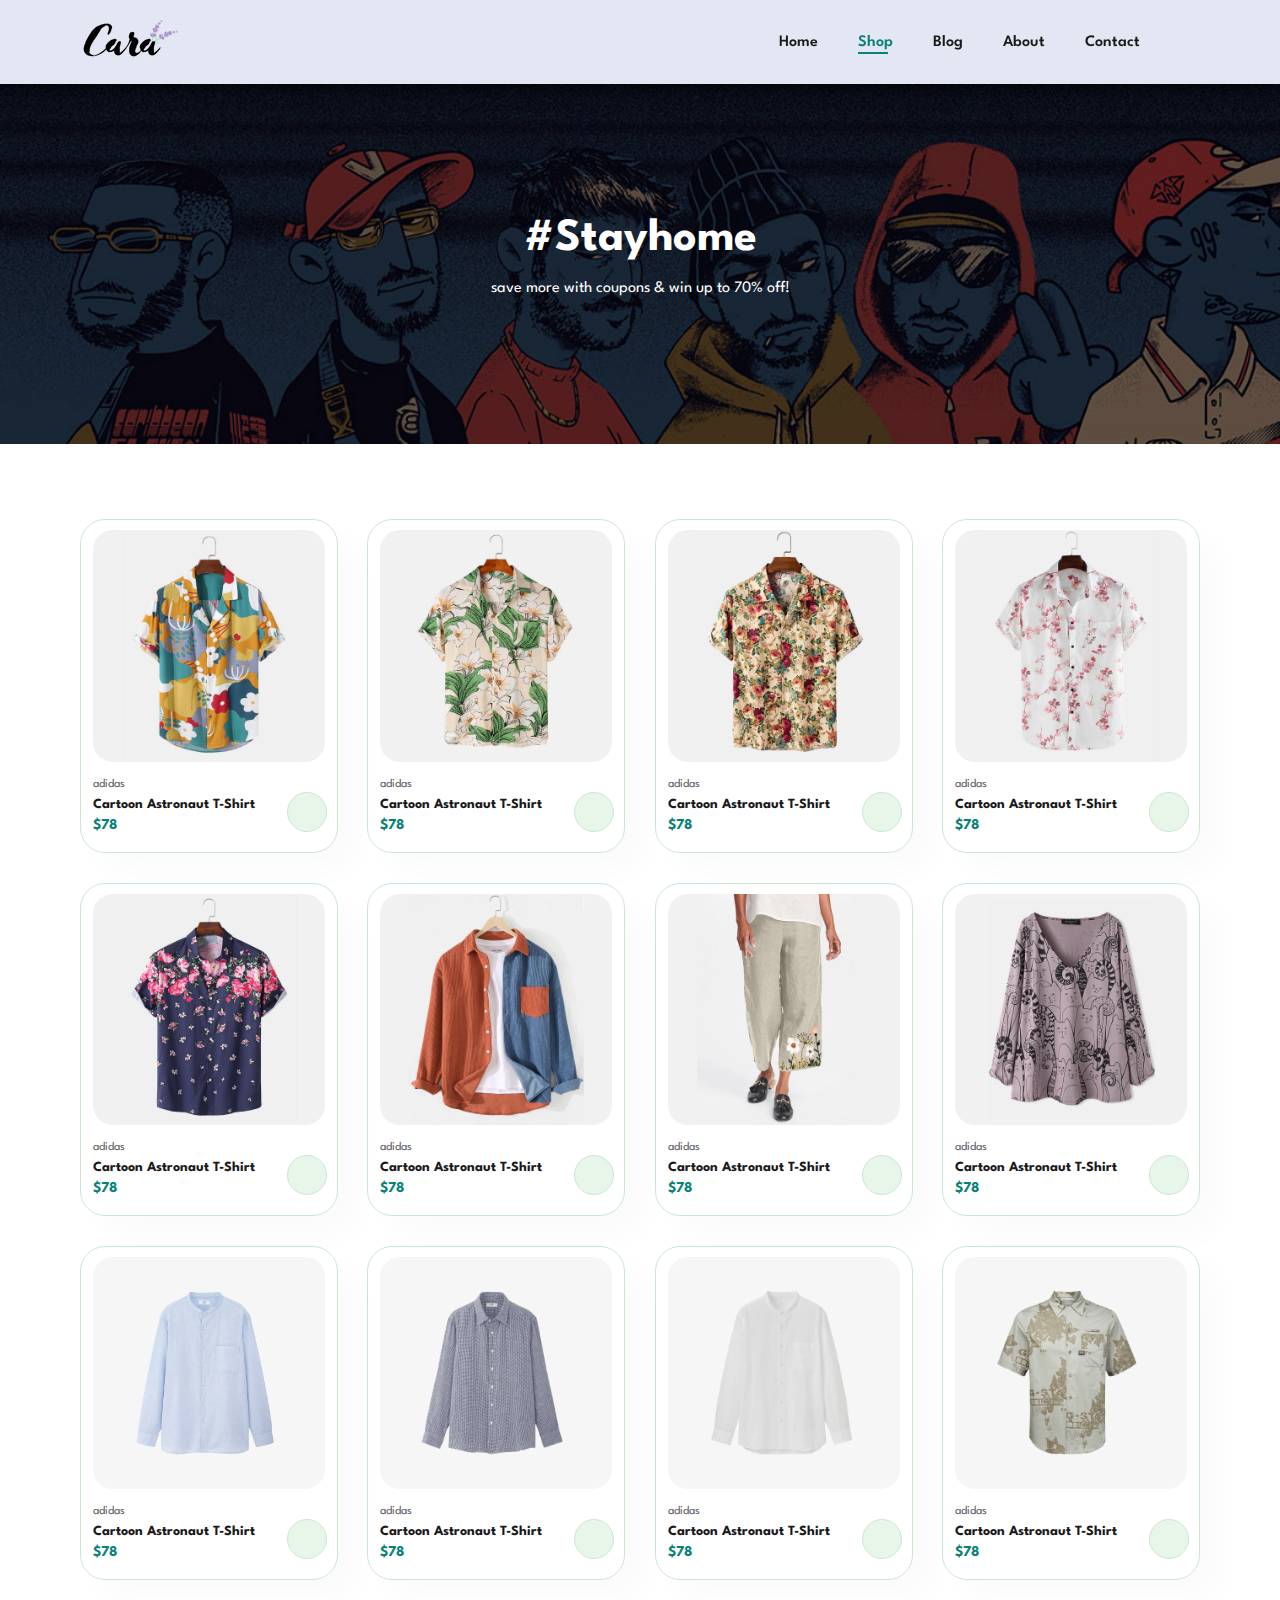
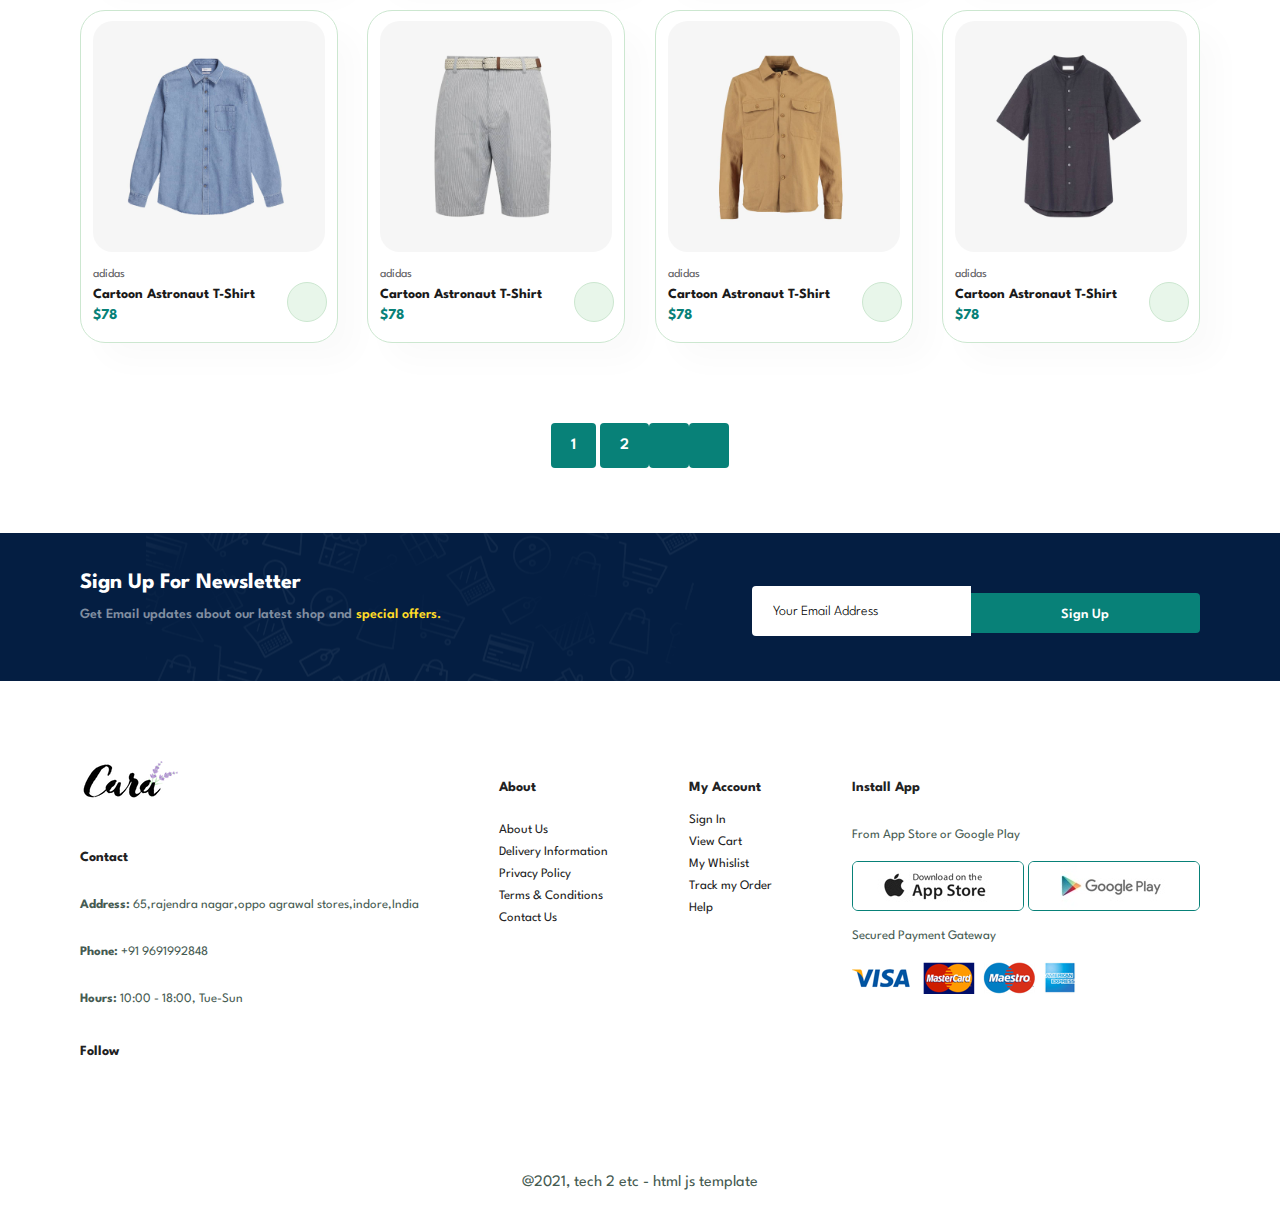
<file: shop.html>
<!DOCTYPE html>
<html lang="en">
<head>
    <meta charset="UTF-8">
    <meta name="viewport" content="width=device-width, initial-scale=1.0">
    <title>Document</title>
    <link rel="stylesheet" href="style.css">
    <link rel="stylesheet" href="https://cdnjs.cloudflare.com/ajax/libs/font-awesome/6.6.0/css/all.min.css" integrity="sha512-Kc323vGBEqzTmouAECnVceyQqyqdsSiqLQISBL29aUW4U/M7pSPA/gEUZQqv1cwx4OnYxTxve5UMg5GT6L4JJg==" crossorigin="anonymous" referrerpolicy="no-referrer" />
</head>
<body>

    <section id="header">
        <a href="#"><img src="img/logo.png" class="logo"></a>

        <div>
            <ul id="navbar">
                <li><a href="index.html">Home</a></li>
                <li><a class="active"  href="shop.html">Shop</a></li>
                <li><a href="blog.html">Blog</a></li>
                <li><a href="about.html">About</a></li>
                <li><a href="contact.html">Contact</a></li>
                <li id="lg-bag"><a href="cart.html"><i class="fa-solid fa-bag-shopping"></i></a></li>
                <a href="#" id="close"><i class="fa-solid fa-xmark"></i></a>
            </ul>
        </div>
        <div class="mobile">
            <a href="cart.html"><i class="fa-solid fa-bag-shopping"></i></a>
            <i id="bar" class="fas fa-outdent"></i>
        </div>
    </section>
    <section id="page-header">
    
        <h2>#Stayhome</h2>

        <p>save more with coupons & win up to 70% off!</p>
    
    </section>
 

    <section id="product1" class="section-p1">
       
        <div class="pro-container">
            <div class="pro" onclick="window.location.href='sproduct.html'">
                <img src="img/products/f1.jpg" alt="">
                <div class="des">
                    <span>adidas</span>
                    <h5>Cartoon Astronaut T-Shirt</h5>
                    <div class="star">
                        <i class="fas fa-star"></i>
                        <i class="fas fa-star"></i>
                        <i class="fas fa-star"></i>
                        <i class="fas fa-star"></i>
                        <i class="fas fa-star"></i>
                    </div>
                    <h4>$78</h4>
                </div>
                <a href="#"><i class="fa-solid fa-cart-shopping"></i></a>
            </div>
            <div class="pro">
                <img src="img/products/f2.jpg" alt="">
                <div class="des">
                    <span>adidas</span>
                    <h5>Cartoon Astronaut T-Shirt</h5>
                    <div class="star">
                        <i class="fas fa-star"></i>
                        <i class="fas fa-star"></i>
                        <i class="fas fa-star"></i>
                        <i class="fas fa-star"></i>
                        <i class="fas fa-star"></i>
                    </div>
                    <h4>$78</h4>
                </div>
                <a href="#"><i class="fa-solid fa-cart-shopping"></i></a>
            </div>
            <div class="pro">
                <img src="img/products/f3.jpg" alt="">
                <div class="des">
                    <span>adidas</span>
                    <h5>Cartoon Astronaut T-Shirt</h5>
                    <div class="star">
                        <i class="fas fa-star"></i>
                        <i class="fas fa-star"></i>
                        <i class="fas fa-star"></i>
                        <i class="fas fa-star"></i>
                        <i class="fas fa-star"></i>
                    </div>
                    <h4>$78</h4>
                </div>
                <a href="#"><i class="fa-solid fa-cart-shopping"></i></a>
            </div>
            <div class="pro">
                <img src="img/products/f4.jpg" alt="">
                <div class="des">
                    <span>adidas</span>
                    <h5>Cartoon Astronaut T-Shirt</h5>
                    <div class="star">
                        <i class="fas fa-star"></i>
                        <i class="fas fa-star"></i>
                        <i class="fas fa-star"></i>
                        <i class="fas fa-star"></i>
                        <i class="fas fa-star"></i>
                    </div>
                    <h4>$78</h4>
                </div>
                <a href="#"><i class="fa-solid fa-cart-shopping"></i></a>
            </div>
            <div class="pro">
                <img src="img/products/f5.jpg" alt="">
                <div class="des">
                    <span>adidas</span>
                    <h5>Cartoon Astronaut T-Shirt</h5>
                    <div class="star">
                        <i class="fas fa-star"></i>
                        <i class="fas fa-star"></i>
                        <i class="fas fa-star"></i>
                        <i class="fas fa-star"></i>
                        <i class="fas fa-star"></i>
                    </div>
                    <h4>$78</h4>
                </div>
                <a href="#"><i class="fa-solid fa-cart-shopping"></i></a>
            </div>
            <div class="pro">
                <img src="img/products/f6.jpg" alt="">
                <div class="des">
                    <span>adidas</span>
                    <h5>Cartoon Astronaut T-Shirt</h5>
                    <div class="star">
                        <i class="fas fa-star"></i>
                        <i class="fas fa-star"></i>
                        <i class="fas fa-star"></i>
                        <i class="fas fa-star"></i>
                        <i class="fas fa-star"></i>
                    </div>
                    <h4>$78</h4>
                </div>
                <a href="#"><i class="fa-solid fa-cart-shopping"></i></a>
            </div>
            <div class="pro">
                <img src="img/products/f7.jpg" alt="">
                <div class="des">
                    <span>adidas</span>
                    <h5>Cartoon Astronaut T-Shirt</h5>
                    <div class="star">
                        <i class="fas fa-star"></i>
                        <i class="fas fa-star"></i>
                        <i class="fas fa-star"></i>
                        <i class="fas fa-star"></i>
                        <i class="fas fa-star"></i>
                    </div>
                    <h4>$78</h4>
                </div>
                <a href="#"><i class="fa-solid fa-cart-shopping"></i></a>
            </div>
            <div class="pro">
                <img src="img/products/f8.jpg" alt="">
                <div class="des">
                    <span>adidas</span>
                    <h5>Cartoon Astronaut T-Shirt</h5>
                    <div class="star">
                        <i class="fas fa-star"></i>
                        <i class="fas fa-star"></i>
                        <i class="fas fa-star"></i>
                        <i class="fas fa-star"></i>
                        <i class="fas fa-star"></i>
                    </div>
                    <h4>$78</h4>
                </div>
                <a href="#"><i class="fa-solid fa-cart-shopping"></i></a>
            </div>

    

   

   
            <div class="pro">
                <img src="img/products/n1.jpg" alt="">
                <div class="des">
                    <span>adidas</span>
                    <h5>Cartoon Astronaut T-Shirt</h5>
                    <div class="star">
                        <i class="fas fa-star"></i>
                        <i class="fas fa-star"></i>
                        <i class="fas fa-star"></i>
                        <i class="fas fa-star"></i>
                        <i class="fas fa-star"></i>
                    </div>
                    <h4>$78</h4>
                </div>
                <a href="#"><i class="fa-solid fa-cart-shopping"></i></a>
            </div>
            <div class="pro">
                <img src="img/products/n2.jpg" alt="">
                <div class="des">
                    <span>adidas</span>
                    <h5>Cartoon Astronaut T-Shirt</h5>
                    <div class="star">
                        <i class="fas fa-star"></i>
                        <i class="fas fa-star"></i>
                        <i class="fas fa-star"></i>
                        <i class="fas fa-star"></i>
                        <i class="fas fa-star"></i>
                    </div>
                    <h4>$78</h4>
                </div>
                <a href="#"><i class="fa-solid fa-cart-shopping"></i></a>
            </div>
            <div class="pro">
                <img src="img/products/n3.jpg" alt="">
                <div class="des">
                    <span>adidas</span>
                    <h5>Cartoon Astronaut T-Shirt</h5>
                    <div class="star">
                        <i class="fas fa-star"></i>
                        <i class="fas fa-star"></i>
                        <i class="fas fa-star"></i>
                        <i class="fas fa-star"></i>
                        <i class="fas fa-star"></i>
                    </div>
                    <h4>$78</h4>
                </div>
                <a href="#"><i class="fa-solid fa-cart-shopping"></i></a>
            </div>
            <div class="pro">
                <img src="img/products/n4.jpg" alt="">
                <div class="des">
                    <span>adidas</span>
                    <h5>Cartoon Astronaut T-Shirt</h5>
                    <div class="star">
                        <i class="fas fa-star"></i>
                        <i class="fas fa-star"></i>
                        <i class="fas fa-star"></i>
                        <i class="fas fa-star"></i>
                        <i class="fas fa-star"></i>
                    </div>
                    <h4>$78</h4>
                </div>
                <a href="#"><i class="fa-solid fa-cart-shopping"></i></a>
            </div>
            <div class="pro">
                <img src="img/products/n5.jpg" alt="">
                <div class="des">
                    <span>adidas</span>
                    <h5>Cartoon Astronaut T-Shirt</h5>
                    <div class="star">
                        <i class="fas fa-star"></i>
                        <i class="fas fa-star"></i>
                        <i class="fas fa-star"></i>
                        <i class="fas fa-star"></i>
                        <i class="fas fa-star"></i>
                    </div>
                    <h4>$78</h4>
                </div>
                <a href="#"><i class="fa-solid fa-cart-shopping"></i></a>
            </div>
            <div class="pro">
                <img src="img/products/n6.jpg" alt="">
                <div class="des">
                    <span>adidas</span>
                    <h5>Cartoon Astronaut T-Shirt</h5>
                    <div class="star">
                        <i class="fas fa-star"></i>
                        <i class="fas fa-star"></i>
                        <i class="fas fa-star"></i>
                        <i class="fas fa-star"></i>
                        <i class="fas fa-star"></i>
                    </div>
                    <h4>$78</h4>
                </div>
                <a href="#"><i class="fa-solid fa-cart-shopping"></i></a>
            </div>
            <div class="pro">
                <img src="img/products/n7.jpg" alt="">
                <div class="des">
                    <span>adidas</span>
                    <h5>Cartoon Astronaut T-Shirt</h5>
                    <div class="star">
                        <i class="fas fa-star"></i>
                        <i class="fas fa-star"></i>
                        <i class="fas fa-star"></i>
                        <i class="fas fa-star"></i>
                        <i class="fas fa-star"></i>
                    </div>
                    <h4>$78</h4>
                </div>
                <a href="#"><i class="fa-solid fa-cart-shopping"></i></a>
            </div>
            <div class="pro">
                <img src="img/products/n8.jpg" alt="">
                <div class="des">
                    <span>adidas</span>
                    <h5>Cartoon Astronaut T-Shirt</h5>
                    <div class="star">
                        <i class="fas fa-star"></i>
                        <i class="fas fa-star"></i>
                        <i class="fas fa-star"></i>
                        <i class="fas fa-star"></i>
                        <i class="fas fa-star"></i>
                    </div>
                    <h4>$78</h4>
                </div>
                <a href="#"><i class="fa-solid fa-cart-shopping"></i></a>
            </div>

        </div>
    </section>
<section id="pagination" class="section-p1">
    <a href="#">1</a>
    <a href="#">2</a>
    <a href="#"><i class="fa-solid fa-arrow-right"></i><a>
        </section>
    

    
    <section id="newsletter" class="section-p1 section-m1">
        <div class="newstext">
            <h4>Sign Up For Newsletter </h4>
            <p>Get Email updates about our latest shop and <span>special offers.</span> </p>
        </div>
        <div class="form">
            <input type="text" placeholder="Your Email Address">
            <button class="normal">Sign Up</button>
        </div>
    </section>

    <footer class="section-p1">
        <div class="col">
            <img class="logo" src="img/logo.png" alt="">
            <h4>Contact</h4>
            <p><strong>Address:</strong> 65,rajendra nagar,oppo agrawal stores,indore,India</p>
            <p><strong>Phone:</strong> +91 9691992848</p>
            <p><strong>Hours:</strong> 10:00 - 18:00, Tue-Sun</p>
            <div class="follow">
            <h4>Follow</h4>
            <div class="icon">
                    <i class="fab fa-facebook-f"></i>
                    <i class="fab fa-twitter"></i>
                    <i class="fab fa-instagram"></i>
                    <i class="fa-brands fa-pinterest"></i>
                    <i class="fab fa-youtube"></i>
            </div>
            </div>

        </div>


        <div class="col">
            <h4>About</h4>
            <a href="#">About Us</a>
            <a href="#">Delivery Information</a>
            <a href="#">Privacy Policy</a>
            <a href="#">Terms & Conditions</a>
            <a href="#">Contact Us</a>
        </div>
        <div class="col">
            <h4>My Account</h4>
            <a href="#">Sign In</a>
            <a href="#">View Cart</a>
            <a href="#">My Whislist</a>
            <a href="#">Track my Order</a>
            <a href="#">Help</a>
        </div>
        <div class="col install">
            <h4>Install App</h4>
            <p>From App Store or Google Play</p>
            <div class="row">
                <img src="img/pay/app.jpg" alt="">
                <img src="img/pay/play.jpg" alt="">
            </div>
            <p>Secured Payment Gateway</p>
            <img src="img/pay/pay.png" alt="">
        </div>
       
    </footer>
    <div class="copyright">
        <p>@2021, tech 2 etc - html js template</p>
    </div>



    <script src="script.js"></script>
</body>
</html>
</file>
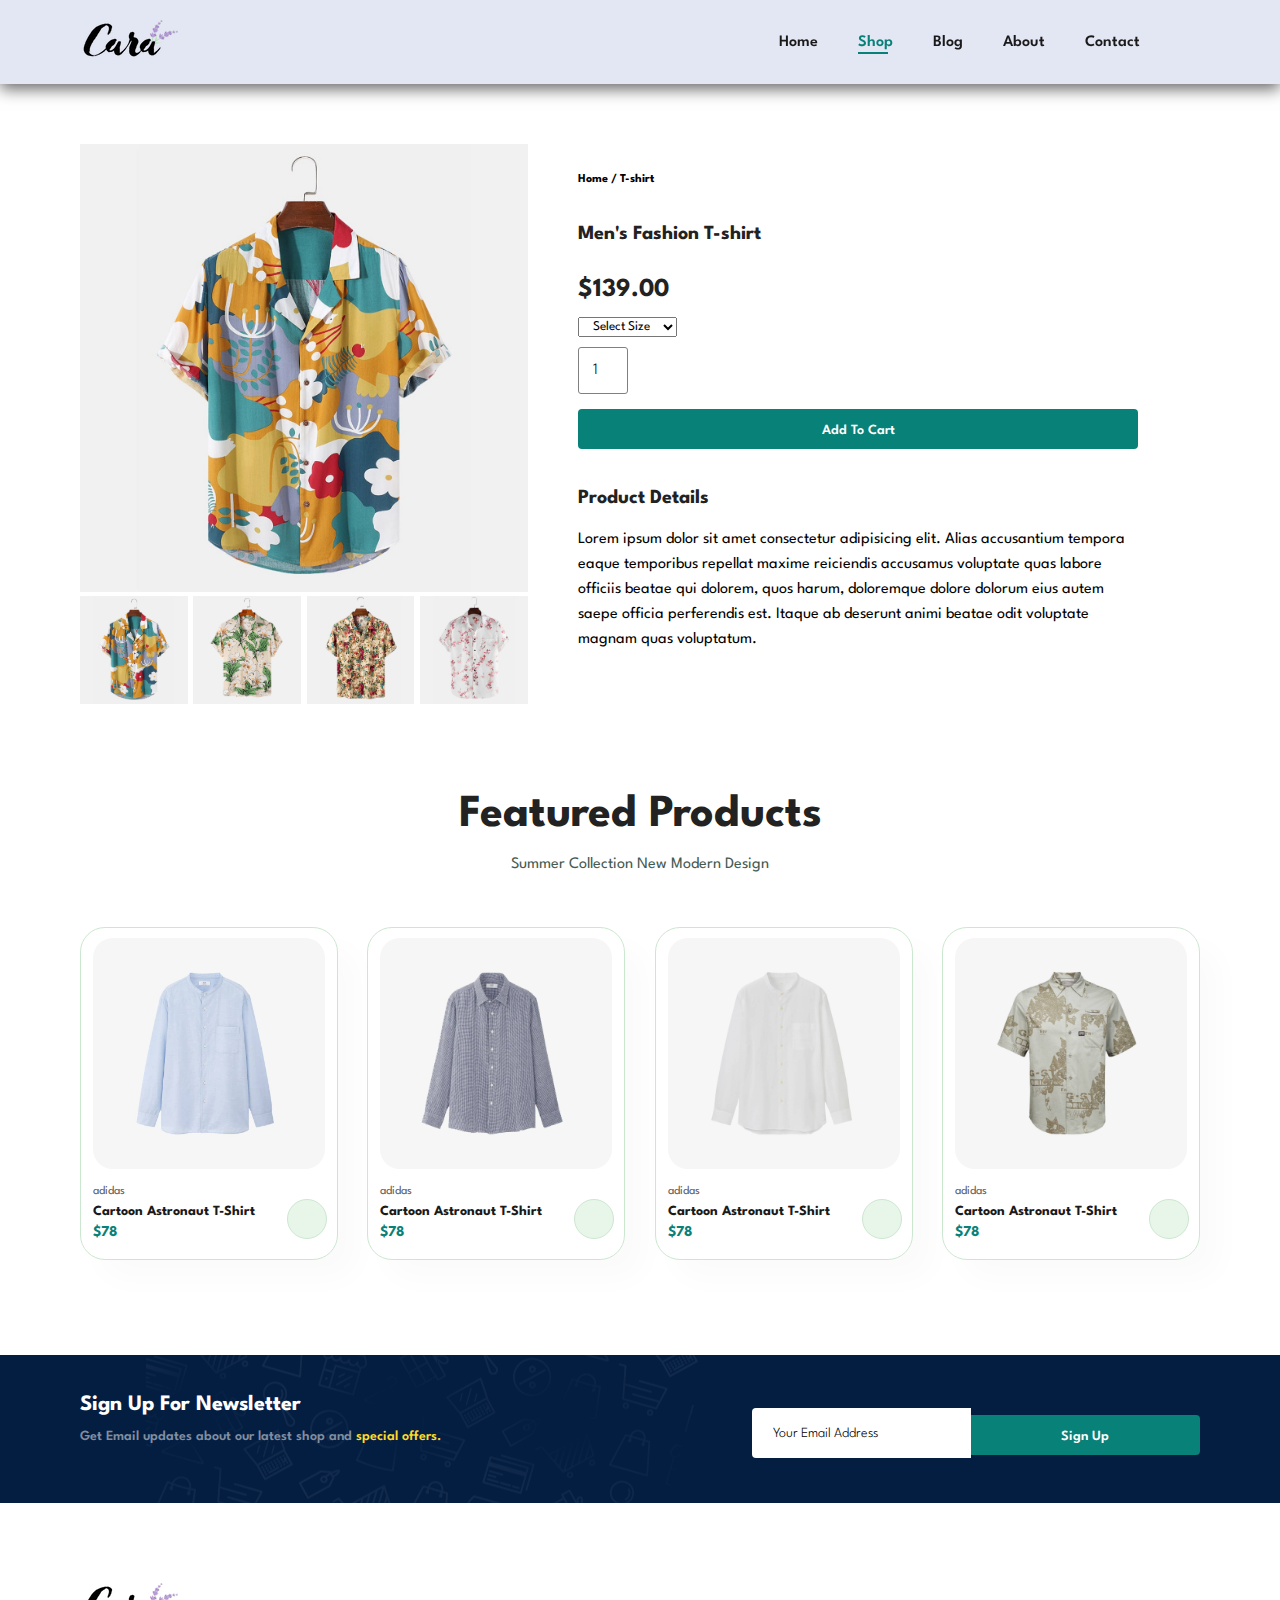
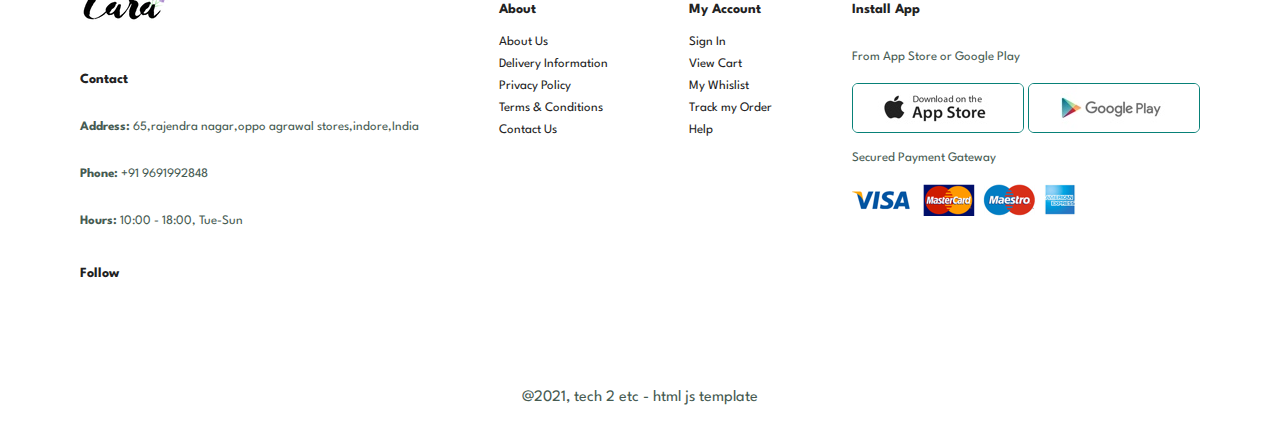
<file: sproduct.html>
<!DOCTYPE html>
<html lang="en">

<head>
    <meta charset="UTF-8">
    <meta name="viewport" content="width=device-width, initial-scale=1.0">
    <title>Document</title>
    <link rel="stylesheet" href="style.css">
    <link rel="stylesheet" href="https://cdnjs.cloudflare.com/ajax/libs/font-awesome/6.6.0/css/all.min.css"
        integrity="sha512-Kc323vGBEqzTmouAECnVceyQqyqdsSiqLQISBL29aUW4U/M7pSPA/gEUZQqv1cwx4OnYxTxve5UMg5GT6L4JJg=="
        crossorigin="anonymous" referrerpolicy="no-referrer" />
</head>

<body>

    <section id="header">
        <a href="#"><img src="img/logo.png" class="logo"></a>

        <div>
            <ul id="navbar">
                <li><a href="index.html">Home</a></li>
                <li><a class="active" href="shop.html">Shop</a></li>
                <li><a href="blog.html">Blog</a></li>
                <li><a href="about.html">About</a></li>
                <li><a href="contact.html">Contact</a></li>
                <li id="lg-bag"><a href="cart.html"><i class="fa-solid fa-bag-shopping"></i></a></li>
                <a href="#" id="close"><i class="fa-solid fa-xmark"></i></a>
            </ul>
        </div>
        <div class="mobile">
            <a href="cart.html"><i class="fa-solid fa-bag-shopping"></i></a>
            <i id="bar" class="fas fa-outdent"></i>
        </div>
    </section>
    <section id="prodetails" class="section-p1">
        <div class="single-pro-image">
            <img src="img/products/f1.jpg" width="100%" id="mainImg" alt="">
            <div class="small-img-group">
                <div class="small-img-col">
                    <img src="img/products/f1.jpg" width="100%" class="small-img" alt="">
                </div>
                <div class="small-img-col">
                    <img src="img/products/f2.jpg" width="100%" class="small-img" alt="">
                </div>
                <div class="small-img-col">
                    <img src="img/products/f3.jpg" width="100%" class="small-img" alt="">
                </div>
                <div class="small-img-col">
                    <img src="img/products/f4.jpg" width="100%" class="small-img" alt="">
                </div>
            </div>
        </div>


        <div class="single-pro-details">
            <h6>Home / T-shirt</h6>
            <h4>Men's Fashion T-shirt</h4>
            <h2>$139.00</h2>
            <select>
                <option>Select Size</option>
                <option>S</option>
                <option>M</option>
                <option>XL</option>
                <option>XXL</option>
            </select>
            <input type="number" value="1">
            <button class="normal">Add To Cart</button>
            <h4>Product Details</h4>
            <span>Lorem ipsum dolor sit amet consectetur adipisicing elit. Alias accusantium tempora eaque temporibus repellat maxime reiciendis accusamus voluptate quas labore officiis beatae qui dolorem, quos harum, doloremque dolore dolorum eius autem saepe officia perferendis est. Itaque ab deserunt animi beatae odit voluptate magnam quas voluptatum.</span>
        </div>
    </section>
    <section id="product1" class="section-p1">
        <h2>Featured Products</h2>
        <p>Summer Collection New Modern Design</p>
        <div class="pro-container">
            <div class="pro">
                <img src="img/products/n1.jpg" alt="">
                <div class="des">
                    <span>adidas</span>
                    <h5>Cartoon Astronaut T-Shirt</h5>
                    <div class="star">
                        <i class="fas fa-star"></i>
                        <i class="fas fa-star"></i>
                        <i class="fas fa-star"></i>
                        <i class="fas fa-star"></i>
                        <i class="fas fa-star"></i>
                    </div>
                    <h4>$78</h4>
                </div>
                <a href="#"><i class="fa-solid fa-cart-shopping"></i></a>
            </div>
            <div class="pro">
                <img src="img/products/n2.jpg" alt="">
                <div class="des">
                    <span>adidas</span>
                    <h5>Cartoon Astronaut T-Shirt</h5>
                    <div class="star">
                        <i class="fas fa-star"></i>
                        <i class="fas fa-star"></i>
                        <i class="fas fa-star"></i>
                        <i class="fas fa-star"></i>
                        <i class="fas fa-star"></i>
                    </div>
                    <h4>$78</h4>
                </div>
                <a href="#"><i class="fa-solid fa-cart-shopping"></i></a>
            </div>
            <div class="pro">
                <img src="img/products/n3.jpg" alt="">
                <div class="des">
                    <span>adidas</span>
                    <h5>Cartoon Astronaut T-Shirt</h5>
                    <div class="star">
                        <i class="fas fa-star"></i>
                        <i class="fas fa-star"></i>
                        <i class="fas fa-star"></i>
                        <i class="fas fa-star"></i>
                        <i class="fas fa-star"></i>
                    </div>
                    <h4>$78</h4>
                </div>
                <a href="#"><i class="fa-solid fa-cart-shopping"></i></a>
            </div>
            <div class="pro">
                <img src="img/products/n4.jpg" alt="">
                <div class="des">
                    <span>adidas</span>
                    <h5>Cartoon Astronaut T-Shirt</h5>
                    <div class="star">
                        <i class="fas fa-star"></i>
                        <i class="fas fa-star"></i>
                        <i class="fas fa-star"></i>
                        <i class="fas fa-star"></i>
                        <i class="fas fa-star"></i>
                    </div>
                    <h4>$78</h4>
                </div>
                <a href="#"><i class="fa-solid fa-cart-shopping"></i></a>
            </div>
        </div>
    </section>


    <section id="newsletter" class="section-p1 section-m1">
        <div class="newstext">
            <h4>Sign Up For Newsletter </h4>
            <p>Get Email updates about our latest shop and <span>special offers.</span> </p>
        </div>
        <div class="form">
            <input type="text" placeholder="Your Email Address">
            <button class="normal">Sign Up</button>
        </div>
    </section>

    <footer class="section-p1">
        <div class="col">
            <img class="logo" src="img/logo.png" alt="">
            <h4>Contact</h4>
            <p><strong>Address:</strong> 65,rajendra nagar,oppo agrawal stores,indore,India</p>
            <p><strong>Phone:</strong> +91 9691992848</p>
            <p><strong>Hours:</strong> 10:00 - 18:00, Tue-Sun</p>
            <div class="follow">
                <h4>Follow</h4>
                <div class="icon">
                    <i class="fab fa-facebook-f"></i>
                    <i class="fab fa-twitter"></i>
                    <i class="fab fa-instagram"></i>
                    <i class="fa-brands fa-pinterest"></i>
                    <i class="fab fa-youtube"></i>
                </div>
            </div>

        </div>


        <div class="col">
            <h4>About</h4>
            <a href="#">About Us</a>
            <a href="#">Delivery Information</a>
            <a href="#">Privacy Policy</a>
            <a href="#">Terms & Conditions</a>
            <a href="#">Contact Us</a>
        </div>
        <div class="col">
            <h4>My Account</h4>
            <a href="#">Sign In</a>
            <a href="#">View Cart</a>
            <a href="#">My Whislist</a>
            <a href="#">Track my Order</a>
            <a href="#">Help</a>
        </div>
        <div class="col install">
            <h4>Install App</h4>
            <p>From App Store or Google Play</p>
            <div class="row">
                <img src="img/pay/app.jpg" alt="">
                <img src="img/pay/play.jpg" alt="">
            </div>
            <p>Secured Payment Gateway</p>
            <img src="img/pay/pay.png" alt="">
        </div>

    </footer>

    <div class="copyright">
        <p>@2021, tech 2 etc - html js template</p>
    </div>
<script>
    document.addEventListener('DOMContentLoaded', () => {
        const MainImg = document.getElementById('mainImg');
        const smallimg = document.getElementsByClassName('small-img');
    
        // Loop through all small images
        for (let i = 0; i < smallimg.length; i++) {
            smallimg[i].addEventListener('click', () => {
                mainImg.src = smallimg[i].src;
            });
        }
    });
</script>


    <script src="script.js"></script>
</body>

</html>
</file>
<file: style.css>
@import url("https://fonts.googleapis.com/css2?family=League+Spartan:wght@100..900&display=swap");
*{
    margin: 0;
    padding: 0;
    box-sizing: border-box;
    font-family:"League Spartan", sans-serif;
}
html {
    scroll-behavior: smooth;
  }
  
  /* Global Styles */
  
  h1 {
    font-size: 50px;
    line-height: 64px;
    color: #222;
  }
  
  h2 {
    font-size: 46px;
    line-height: 54px;
    color: #222;
  }
  
  h4 {
    font-size: 20px;
    color: #222;
  }
  
  h6 {
    font-weight: 700;
    font-size: 12px;
  }
  
  p {
    font-size: 16px;
    color: #465b52;
    margin: 15px 0 20px 0;
  }
  
  .section-p1 {
    padding: 40px 80px;
  }
  
  .section-m1 {
    margin: 40px 0;
  }

  /*login page*/
  *:before,
*:after{
    padding: 0;
    margin: 0;
    box-sizing: border-box;
}
body{
    background-color: white;
    color: black;
}
.background{
    width: 430px;
    height: 520px;
    position: absolute;
    transform: translate(-50%,-50%);
    left: 50%;
    top: 50%;
}
.background .shape{
    height: 200px;
    width: 200px;
    position: absolute;
    border-radius: 50%;
}
.shape:first-child{
    background: linear-gradient(
        #088178,
        #465b52
    );
    left: -80px;
    top: -80px;
}
.shape:last-child{
    background: linear-gradient(
        to right,
        #cdebbc,
        #088178
    );
    right: -30px;
    bottom: -80px;
}
form{
    height: 520px;
    width: 400px;
    position: absolute;
    transform: translate(-50%,-50%);
    top: 50%;
    left: 50%;
    border-radius: 10px;
    backdrop-filter: blur(10px);
    border: 2px solid rgba(255,255,255,0.1);
    box-shadow: 0 0 40px rgba(8,7,16,0.6);
    padding: 50px 35px;
}
form *{
    font-family: 'Poppins',sans-serif;
    color: #000;
    letter-spacing: 0.5px;
    outline: none;
    border: none;
}
form h3{
    font-size: 32px;
    font-weight: 500;
    line-height: 42px;
    text-align: center;
}

label{
    display: block;
    margin-top: 30px;
    font-size: 16px;
    font-weight: 500;
}
input{
    display: block;
    height: 50px;
    width: 100%;
    border: 1px solid gray;
    border-radius: 3px;
    padding: 0 10px;
    margin-top: 8px;
    font-size: 14px;
    font-weight: 300;
}
::placeholder{
    color: #000;
}
button{
  width: 100%;
  padding: 10px;
  height: 40px;
  margin-top: 15px;
  background-color:#088178;
  color: white;
}
.social{
  margin-top: 30px;
  display: flex;
}
.social div{
  background: red;
  width: 150px;
  border-radius: 3px;
  padding: 5px 10px 10px 5px;
  background-color: rgba(255,255,255,0.27);
  color: #000;
  text-align: center;
}
.social div:hover{
  background-color: rgba(255,255,255,0.47);
}
.social .fb{
  margin-left: 25px;
}
.social i{
  margin-right: 4px;
}
#already p{
  font-size: 13px;
  
  text-align: center;
  margin-top: 40px;
}
#already a{
  text-decoration: none;
  color: #088178;
}
/*end*/

  button.normal{
    font-size: 14px ;
    font-weight: 600;
    padding: 15px 30px;
    color: black;
    background-color: white;
    border-radius: 4px;
    cursor: pointer;
    border: none;
    outline: none;
    transition: 0.2s;
  }
  button.white{
    font-size: 13px ;
    font-weight: 600;
    padding: 11px 18px;
    color: white;
    background-color: transparent;
    cursor: pointer;
    border: 1px solid white;
    outline: none;
    transition: 0.2s;
  }
  
  body {
    width: 100%;
  }

  #header{
    display: flex;
    align-items: center;
    justify-content: space-between;
    padding: 20px 80px;
    background-color: #e3e6f3;
    box-shadow: 0 5px 15px rgba(0,0, 0, 0.6);
    z-index: 999;
    position: sticky;
    top: 0;
    left: 0;
  }
  #navbar{
    display: flex;
    align-items: center;
    justify-content: center;
  }
  #navbar li{
    list-style: none;
    padding: 0 20px;
    position: relative;
  }
  #navbar li a{
    text-decoration: none;
    font-size: 16px;
    font-weight: 600;
    color: #1a1a1a;
    transition: 0.3s ease;
  }
  #navbar li a:hover,
  #navbar li a.active{
    color: #088178;
  }
  #navbar li a.active::after,
  #navbar li a:hover::after{
    content: "";
    width: 30px;
    height: 2px;
    background-color: #088178;
    position: absolute;
    bottom: -4px;
    left: 20px;
  }

  .mobile{
    display: none;
    align-items: center;
  }

  /*home page*/
  #hero{
    background-image: url("img/hero4.png");
    height: 90vh;
    width: 100%;
    background-position: top 25% right 0%;
    background-size: cover;
    padding: 0 80px;
    display: flex;
    align-items: flex-start;
    justify-content: center;
    flex-direction: column;
  }
  #hero h4{
    padding-bottom: 15px;
  }
  #hero h1{
    padding-bottom: 15px;
    color: #088178;
  }
  #hero button{
    background-image: url("img/button.png");
    background-color: transparent;
    color: #088178;
    border: 0;
    padding: 14px 80px 14px 65px;
    background-repeat: no-repeat;
    cursor: pointer;
    font-weight: 700;
    font-size: 15px;
  }
  #feature{
    display: flex;
    align-items: center;
    justify-content: space-between;
    flex-wrap: wrap;
  }

  #feature .fe-box{
width: 180px;
text-align: center;
padding: 25px 15px;
box-shadow: 20px 20px 34px rgba(0,0,0, 0.03);
border: 1px solid #cce7d0;
border-radius: 4px;
margin: 15px 0;
  }
  #feature .fe-box:hover{
    box-shadow: 20px 20px 54px rgba(70,62,221, 0.1);
  }

  #feature .fe-box h6{
    padding: 9px 8px 6px 8px ;
    line-height: 1;
    border-radius: 4px;
    color: #088178;
background-color: #fddde4;
display: inline-block;
  }
  #feature .fe-box img{
    width: 100%;
    margin-bottom: 10px;
  }

  #feature .fe-box:nth-child(2) h6{
background-color: #cdebbc;
  }
  
  #feature .fe-box:nth-child(3) h6{
    background-color: #d1e8f2;
      }
      
  #feature .fe-box:nth-child(4) h6{
    background-color: #cdd4f8;
      }
      
  #feature .fe-box:nth-child(5) h6{
    background-color: #fddde4;
      }
      
  #feature .fe-box:nth-child(6) h6{
    background-color: #fff2e5;
      }

      #product1{
        text-align: center;
      }
      #product1 .pro-container{
        display: flex;
        justify-content: space-between;
        padding-top: 20px;
        flex-wrap: wrap;
      }
      #product1 .pro{
        width: 23%;
        min-width: 250px;
        padding: 10px 12px ;
        border: 1px solid #cce7d0;
        border-radius: 25px;
        cursor: pointer;
        box-shadow: 20px 20px 30px rgba(0,0,0, 0.02);
        margin: 15px 0;
        transition: 0.2s ease;
        position: relative;
      }
      #product1 .pro img{
        width: 100%;
        border-radius: 20px;
      }

    #product1 .pro:hover{
        box-shadow: 20px 20px 30px rgba(0,0,0, 0.06);
    }
    #product1 .pro .des{
        text-align: start;
        padding: 10px 0;
    }
    #product1 .pro .des span{
        color: #606063;
        font-size: 12px;
    }
    #product1 .pro .des h5{
        padding-top: 7px;
        color: #1a1a1a;
        font-size: 14px;
    }
    #product1 .pro .des i{
        font-size: 12px;
        color: rgba(243, 181, 25);
    }
    #product1 .pro .des h4{
        padding-top: 7px;
        font-size: 15px ;
        font-weight: 700;
        color: #088178;
    }
    #product1 .pro .fa-solid{
        width: 40px;
        height: 40px;
        line-height: 40px;
        border-radius: 50px;
        background-color: #e8f6ea;
        font-weight: 500;
        color: #088178;
        border: 1px solid #cce7d0   ;
        position: absolute;
        bottom: 20px;
        right: 10px;
    }

    #banner{
      display: flex;
      flex-direction: column;
      justify-content: center;
      align-items: center;
      text-align: center;
      background-image: url("img/banner/b2.jpg");
      width: 100%;
      height: 40vh;
      background-size: cover;
      background-position: center;
    }
    #banner h4{
      color: white;
      font-size: 16px;
    }
    #banner h2{
      color: white;
      font-size: 30px;
      padding: 10px 0;
    }
    #banner h2 span{
      color:#088178;
      font-size: 30px;
    }

    #banner button:hover{
background-color: #088178;
color: white;
    }
#sm-banner{
  display: flex;
  justify-content: space-between;
  flex-wrap: wrap ;
}
    #sm-banner .banner-box{
      display: flex;
      flex-direction: column;
      justify-content: center;
      align-items: flex-start;
     
      background-image: url("img/banner/b17.jpg");
      min-width: 650px;
      height: 50vh;
      background-size: cover;
      background-position: center;
      padding: 30px;
    }
    #sm-banner .banner-box2{
    background-image: url("img/banner/b10.jpg");
    }
    #sm-banner h4{
      color: white;
      font-size: 20px;
      font-weight: 300;

    }

    #sm-banner h2{
      color: white;
      font-size: 28px;
      font-weight: 800;

    }
    
    #sm-banner span{
      color: white;
      font-size: 14px;
      font-weight: 500;
      padding-bottom: 15px;

    }
    #sm-banner .banner-box:hover button{
background-color: #088178;
border: 1px solid #088178;
    }

    #banner3 .banner-box{
      display: flex;
      flex-direction: column;
      justify-content: center;
      align-items: flex-start;
     
      background-image: url("img/banner/b7.jpg");
      min-width: 30%;
      height: 30vh;
      background-size: cover;
      background-position: center;
      padding: 20px;
      margin-bottom: 20px;
    }
    #banner3 .banner-box2{
      background-image: url("img/banner/b4.jpg");
    }
    #banner3 .banner-box3{
      background-image: url("img/banner/b18.jpg");
    }
    #banner3 h2{
      color: white;
      font-size: 22px;
      font-weight: 900;
    }
    #banner3 h3{
      color: red;
      font-size: 15px;
      font-weight: 800;
    }
    #banner3{
      display: flex;
      justify-content: space-between;
      flex-wrap: wrap;
      padding: 0 80px;
    }

    #newsletter{
      display: flex;
      justify-content:space-between;
      flex-wrap: wrap;
      align-items: center;
      background-image: url("img/banner/b14.png");
      background-repeat: no-repeat;
      background-position: 20% 30%;
      background-color: #041e42;
    }
    #newsletter h4{
      font-size: 22px;
      font-weight: 700;
      color: #fff;
    }
    
    #newsletter p{
      font-size: 14px;
      font-weight: 600;
      color: #818ea0;
    }
    #newsletter span{
     color: #ffdb27;
    }
    #newsletter .form{
      display: flex;
      width: 40%;
    }

    #newsletter input{
      height: 3.125rem;
      padding: 0 1.25rem;
      font-size: 14px;
      width: 100%;
      border: 1px solid transparent;
      border-radius: 4px;
      outline: none;
      border-top-right-radius: 0;
      border-bottom-right-radius: 0;
    }
    #newsletter button{
      background-color: #088178;
      color: white;
      white-space: nowrap;
      border-top-left-radius: 0;
      border-bottom-left-radius: 0;
    }
    footer{
      display: flex;
      flex-wrap: wrap;
      justify-content: space-between;
      text-align: left;
    }
    footer .col{
      display: flex;
      flex-direction: column;
      align-items: flex-start;
      margin-bottom:20px;
    }
    footer .logo{
      margin-bottom: 30px;
    }
    footer h4{
      font-size: 14px;
      padding-top: 20px;
      padding-bottom: 20px;
    }
    
    footer p{
      font-size: 13px;
      padding: 0px;
    }
    footer a{
      font-size: 13px;
      text-decoration: none;
      color: #222;
      margin-bottom: 10px;
    }
    .copyright{
      text-align: center;
      display: flex;
      justify-content: center;
      align-items: center;

    }
    footer .follow i{
      cursor: pointer;
      padding-right: 8px;
    }
    footer .install .row img{
      border: 1px solid #088178;
      border-radius: 6px;
    }
    footer .follow i:hover,
    footer a:hover {
      color: #088178;
    }
    #close{
      display: none;
    }
/*shop page*/
#page-header{
  background-image: url("img/banner/b1.jpg");
  width: 100%;
  height: 40vh;
  background-size: cover;
  display: flex;
  justify-content: center;
  text-align: center;
  flex-direction: column;
  padding: 14px;
}
#page-header h2,
#page-header p{
  color: #fff;
}

#pagination{
  text-align: center;

}

#pagination a {
  text-decoration: none;
  background-color: #088178;
  padding: 15px 20px ;
  border-radius: 4px;
  color: white;
  font-weight: 600;
}
#pagination a i{
  font-size: 16px;
  font-weight: 600;
}
/*single product*/
#prodetails .single-pro-image{
  width: 40%;
  margin-right: 50px;
}
.small-img-group{
  display: flex;
  justify-content: space-between;
}
.small-img-col{
  flex-basis: 24%;
  cursor: pointer;
}
#prodetails{
  display: flex;
  margin-top: 20px;
}
#prodetails .single-pro-details{
  width: 50%;
  padding-top: 30px;
}
#prodetails .single-pro-details h4{
  padding: 40px 0 20px 0;
}
#prodetails .single-pro-details h2{
  font-size: 26px;
}
#prodetails .single-pro-details select{
  display: block;
  padding: 2px 10px ;
  margin-bottom: 10px;
}
#prodetails .single-pro-details input{
  width: 50px;
  height: 47px;
  padding-left:10px ;
  font-size: 16px;
  text-align: center;
  margin-right: 10px;
}
#prodetails .single-pro-details button{
  background-color: #088178;
  color: #fff;
}
#prodetails .single-pro-details input:focus{
  outline: none;
}
#prodetails .single-pro-details span{
  line-height: 25px;

}
/* blog section*/
#blog{
  padding: 150px 150px 0 150px;
}

#blog .blog-box{
  display: flex;
  align-items: center;
  width: 100%;
  position: relative;
  padding-bottom: 90px;
}
#blog .blog-img{
  width: 50%;
  margin-right: 40px;
}
#blog img{
  width: 100%;
  height: 300px;
  object-fit: cover;
}
#blog .blog-details{
  width: 50%;
}
#blog .blog-details a{
  text-decoration: none;
  font-size: 11px;
  color: #000;
  font-weight: 700;
  position: relative;
  transition: 0.3s;
}
#blog .blog-details a::after{
  content: "";
  width: 50px;
  height: 1px;
  background-color: #000;
  position: absolute;
  top: 4px;
  right: -60px;
}
#blog .blog-details a:hover{
  color: #088178;
}
#blog .blog-details a:hover::after{
  background-color: #088178;
}
#blog .blog-box h1{
  position: absolute;
  top: -40px;
  left: 0;
  font-size: 70px;
  font-weight: 700;
  color: #c9cbce;
  z-index: -9;
}

/*about page*/
#about-head{
  display: flex;
  align-items: center;
}
#about-head img{
  width: 50%;
  height: auto;
}
#about-head div{
  padding-left: 40px;
}
#about-app{
  text-align: center;
}
#about-app .video{
  width: 70%;
  height: 100%;
  margin: 30px auto 0 auto;
}
#about-app .video video{
  width: 100%;
  height: 100%;
  border-radius: 20px ;
}
/*contact page*/
#contact-details{
  display: flex;
  justify-content: space-between;
  align-items: center;
}
#contact-details .details{
  width: 40%;
}
#contact-details .details span,
#form-details form span{
  font-size: 12px;
}
#contact-details .details h2,
#form-details form h2{
  font-size: 26px;
  line-height: 35px;padding: 20px 0;
}
#contact-details .details h3{
  font-size: 16px;
 padding-bottom: 15px;
}
#contact-details .details li{
  list-style: none;
  display: flex;
  padding: 10px 0;
  
}
#contact-details .details li i{
 font-size: 14px ;
 padding-right: 22px;
}
#contact-details .details li p {
  margin: 0;
  font-size: 14px;
}

#contact-details .map{
  width: 55%;
  height: 400px;

}
#contact-details .map iframe{
  width: 100%;
  height: 100%;
  
}
#form-details{
  display: flex;
  justify-content: space-between;
  margin: 30px;
  padding: 80px;
  border: 1px solid #e1e1e1;
}
#form-details form{
  width: 65%;
  display: flex;
  flex-direction: column;
  align-items: flex-start;
}
#form-details form input,
#form-details form textarea{
  width: 100%;
  padding: 12px 15px ;
  outline: none;
  margin-bottom: 20px;
  border: 1px solid #e1e1e1;
}
#form-details form button{
  background-color: #088178;
  color: white;
}
#form-details .people div {
padding-bottom: 25px;
display: flex;
align-items: flex-start;
}
#form-details .people div img{
  width: 65px;
  height: 65px;
  object-fit: cover;
  margin-right: 15px;
}
#form-details .people div p{
  margin: 0;
  font-size: 13px;
  line-height: 25px;
}
#form-details .people div span{
  display: block;
  font-size: 16px;
  font-weight: 600;
  color:#000;
}

/*cart page*/
#cart {
  overflow-x: auto;
}
#cart table{
  width: 100%;
  border-collapse: collapse;
  table-layout: fixed;
  white-space: nowrap;
}
#cart table img{
  width: 70px;
}
#cart table td:nth-child(1){
  width: 100px;
  text-align: center;

}
#cart table td:nth-child(2){
  width: 150px;
  text-align: center;

}
#cart table td:nth-child(3){
  width: 250px;
  text-align: center;

}
#cart table td:nth-child(4){
  width: 150px;
  text-align: center;

}
#cart table td:nth-child(5){
  width: 150px;
  text-align: center;

}
#cart table td:nth-child(6){
  width: 150px;
  text-align: center;

}
#cart table td:nth-child(5) input{
  width: 70px;
  padding: 10px 5px 10px 15px;
  text-align: center;
}
#cart table thead{
  border: 1px solid #e2e9e1;
  border-left: none;
  border-right: none;
}

#cart table thead td{
  font-weight: 700;
  text-transform: uppercase;
  font-size: 13px;
  padding: 18px 0;
}

#cart table tbody tr td{
  padding-top: 15px;
}
#cart table tbody  td{
  font-size: 13px;
}

#cart-add{
  display: flex;
  flex-wrap: wrap;
  justify-content: space-between;
}
#coupon{
  width: 50%;
  margin-bottom: 30px;
}
#coupon h3,
#subtotal h3{
  padding-bottom: 15px;
}
#coupon input{
  padding: 10px 20px ;
  outline: none;
  width: 60%;
  margin-right: 10px;
  border: 1px solid #e2e9e1;
}
#coupon button,
#subtotal button{
background-color: #088178;
color: white;
padding: 12px 20px ;
}
#subtotal{
  width: 50%;
  margin-bottom: 30px;
  border: 1px solid #e2e9e1;
  padding: 30px;
}
#subtotal table{
  border-collapse: collapse;
  width: 100%;
  margin-bottom: 20px;
}

#subtotal table td{
  width: 50%;
  border: 1px solid #e2e2e2;
  padding: 10px;
  font-size: 13px;
}








    /*media query*/
    @media (max-width:799px){
      .section-p1 {
        padding: 40px 40px;
    }
      #navbar{
        display: flex;
        flex-direction: column;
        align-items: flex-start;
        justify-content: flex-start;
        position: fixed;
        top: 0;
        right:-300px;
        height: 100vh;
        width: 300px;
        background-color: #e3e6f3;
        box-shadow: 0 40px 60px rgba(0,0,0, 0.1);
        padding: 80px 0 0 10px;
        transition: 0.3s;

      }
      #navbar.active{
        right: 0px;
      }
      #navbar li{
        margin-bottom: 25px;
      }

      .mobile{
        display: flex;
        align-items: center;
      }
      .mobile i{
        color: #1a1a1a;
        font-size: 24px;
        padding-left: 20px;
      }
      #close{
        display: initial;
        position: absolute;
        top: 30px;
        left: 30px;
        color: #222;
        font-size: 24px;
      }
      #lg-bag{
        display: none;
      }
      #hero {
       
        height: 70vh;
        background-position: top 30% right 30%;
        padding: 0 80px;
    }
    #feature {
  
      justify-content: center;
      
  }
  #feature .fe-box {
  
    margin: 15px 15px;
}
#product1 .pro-container {

  justify-content: center;
 
}
#product1 .pro {
  
  margin: 15px ;
}
#banner {

  height: 20vh;

}
#sm-banner .banner-box {
  
  min-width: 100%;
  height: 30vh;

}
#banner3 {
  padding: 0 40px;
}
#banner3 .banner-box  {
  min-width: 100%;
}
#newsletter .form {
  
  width: 70%;
}
/*contact*/
#form-details {
 
  padding: 40px;
}
#form-details form {
  width: 50%;
  
}
  }

  @media (max-width:477px){
    #header{
      padding: 10px 30px;
    }
    .section-p1 {
      padding:20px;
  }
    #hero {
    padding: 0 20px;
    background-position: 55%;
  }
  h2 {
    font-size: 32px;   
}
h1{
  font-size: 38px;
}
#feature .fe-box {
  width: 155px;
  
  margin: 0 0 15px 0;
}
#feature {
  justify-content: space-between;
}
#product1 .pro {
  width: 100%;
 
}
#banner {
  
  height: 35vh;
  
}
#newsletter .form {
  width: 100%;
}a

/*single product*/
#prodetails {
  display: flex;
  flex-direction: column;
}
#prodetails .single-pro-image {
  width: 100%;
  margin-right: 0px;
}
#prodetails .single-pro-details {
  width: 100%;
}

 /*blog section*/
 #blog .blog-box {
  display: flex;
  flex-direction: column;
  align-items: flex-start;
}
#blog{
  padding:100px 20px 0 20px ; 
}
#blog .blog-img {
  width: 100%;
  margin-right: 0px;
  margin-bottom: 30px;
}
#blog .blog-details {
  width: 100%;
}

/*about section*/
#about-head {
  flex-direction: column;
}
#about-head img {
  width: 100%;
  margin-bottom: 20px;
}
#about-head div {
  padding-left: 0px;
}
#about-app .video {
  width: 100%;
  
}
/*contact*/
#contact-details {
  display: flex;
  
  flex-direction: column;
}
#contact-details .details {
  width: 100%;
  margin-bottom: 30px;
}
#contact-details .map{
  width: 100%;
}
#form-details {
  
  margin: 10px;
  padding: 30px 10px;
  flex-wrap: wrap;
  border: 1px solid #e1e1e1;
}
#form-details form {
  width: 100%;
  margin-bottom: 30px;
}
/*cart*/
#cart-add {
  flex-direction: column;
}
#coupon{
  width: 100%;

}
#subtotal {
  width: 100%;
  margin-bottom: 30px;
  border: 1px solid #e2e9e1;
  padding: 20px;
}
  }
</file>
